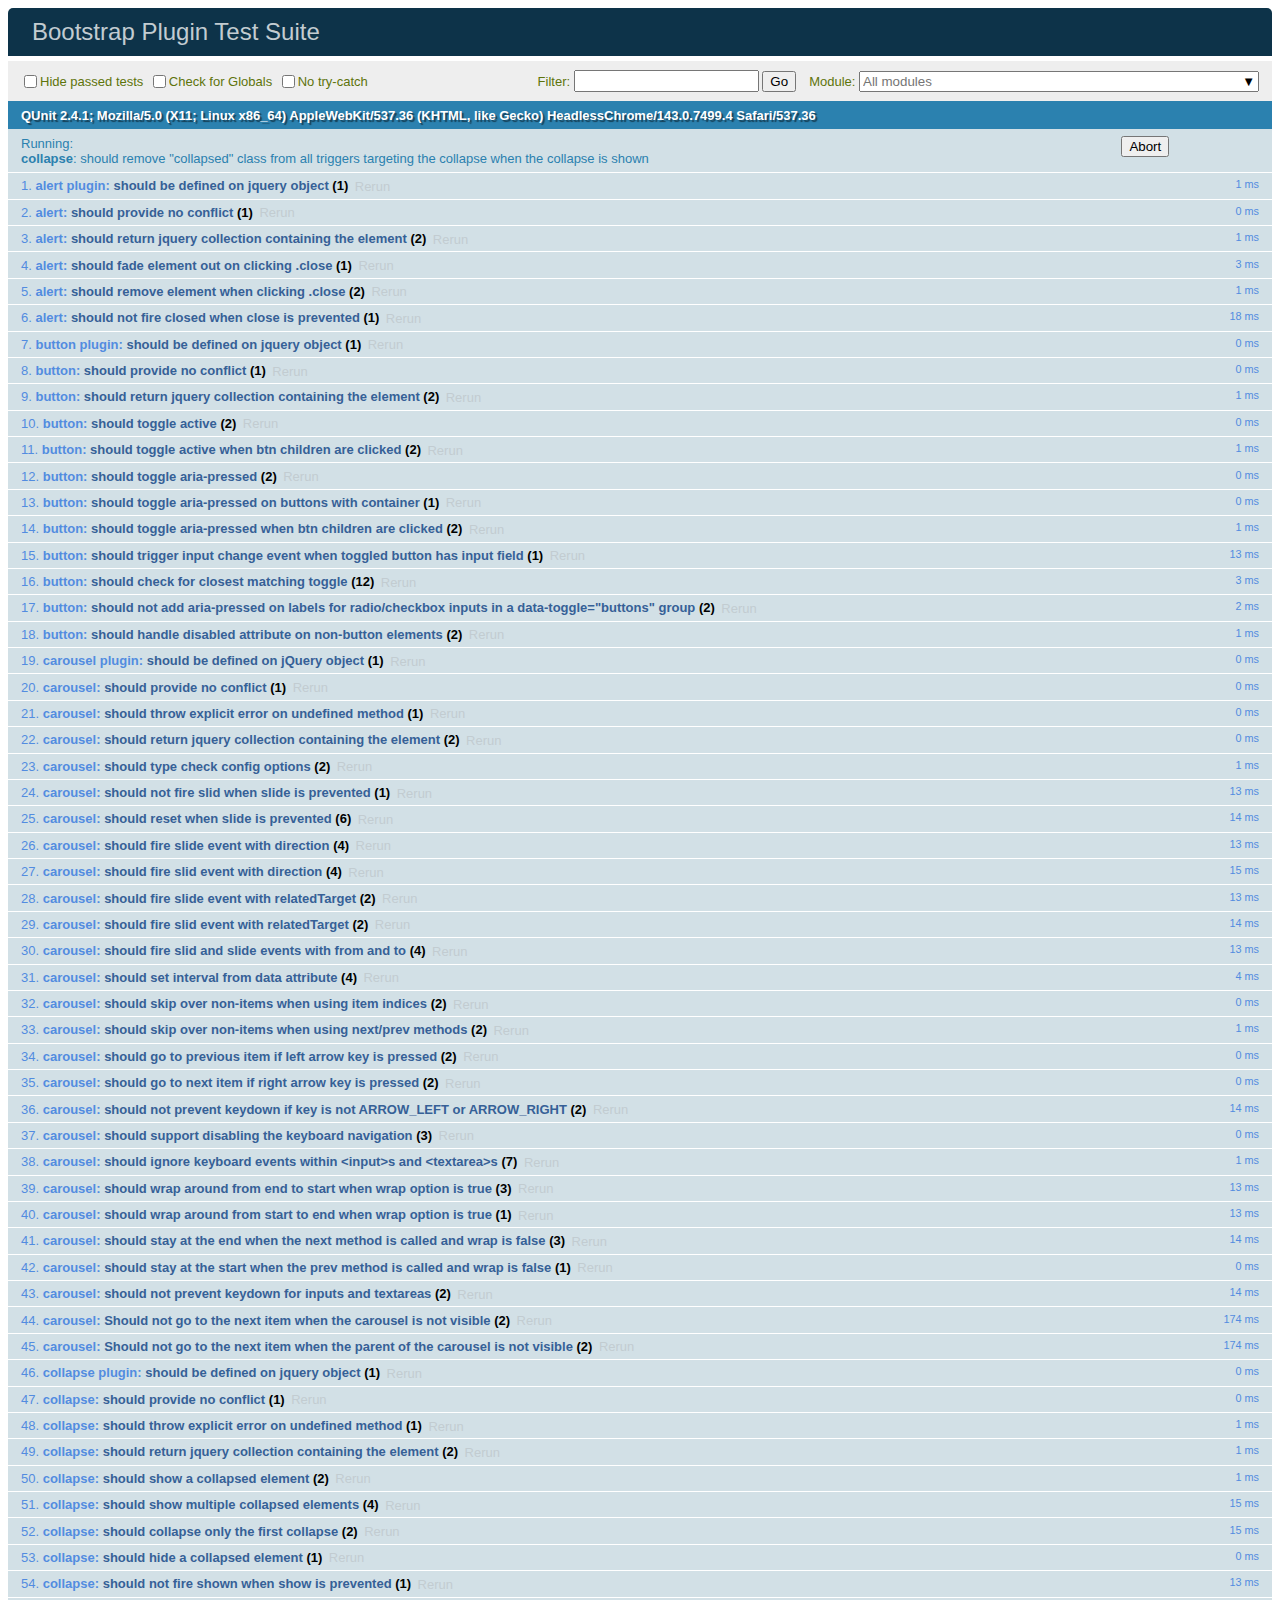
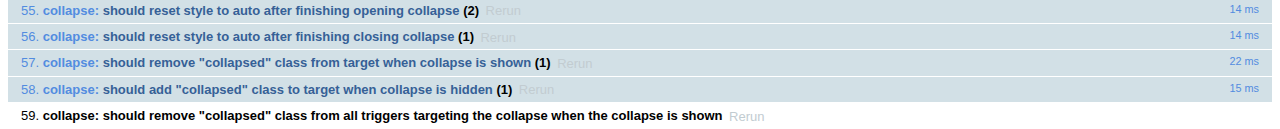
<file: js/tests/index.html>
<!doctype html>
<html lang="en">
  <head>
    <meta charset="utf-8">
    <meta name="viewport" content="width=device-width, initial-scale=1, shrink-to-fit=no">
    <title>Bootstrap Plugin Test Suite</title>

    <!-- jQuery -->
    <script>
      (function () {
        var path = '../../assets/js/vendor/jquery-slim.min.js'
        // get jquery param from the query string.
        var jQueryVersion = location.search.match(/[?&]jquery=(.*?)(?=&|$)/)

        // If a version was specified, use that version from our vendor folder
        if (jQueryVersion) {
          path = 'vendor/jquery-' + jQueryVersion[1] + '.min.js'
        }
        document.write('<script src="' + path + '"><\/script>')
      }())
    </script>
    <script src="../../assets/js/vendor/popper.min.js"></script>

    <!-- QUnit -->
    <link rel="stylesheet" href="vendor/qunit.css" media="screen">
    <script src="vendor/qunit.js"></script>

    <script>
      // Disable jQuery event aliases to ensure we don't accidentally use any of them
      [
        'blur',
        'focus',
        'focusin',
        'focusout',
        'resize',
        'scroll',
        'click',
        'dblclick',
        'mousedown',
        'mouseup',
        'mousemove',
        'mouseover',
        'mouseout',
        'mouseenter',
        'mouseleave',
        'change',
        'select',
        'submit',
        'keydown',
        'keypress',
        'keyup',
        'contextmenu'
      ].forEach(function(eventAlias) {
        $.fn[eventAlias] = function() {
          throw new Error('Using the ".' + eventAlias + '()" method is not allowed, so that Bootstrap can be compatible with custom jQuery builds which exclude the "event aliases" module that defines said method. See https://github.com/twbs/bootstrap/blob/master/CONTRIBUTING.md#js')
        }
      })

      // Require assert.expect in each test
      QUnit.config.requireExpects = true

      // See https://github.com/axemclion/grunt-saucelabs#test-result-details-with-qunit
      var log = []
      var testName

      QUnit.done(function(testResults) {
        var tests = []
        for (var i = 0; i < log.length; i++) {
          var details = log[i]
          tests.push({
            name: details.name,
            result: details.result,
            expected: details.expected,
            actual: details.actual,
            source: details.source
          })
        }
        testResults.tests = tests

        window.global_test_results = testResults
      })

      QUnit.testStart(function(testDetails) {
        QUnit.log(function(details) {
          if (!details.result) {
            details.name = testDetails.name
            log.push(details)
          }
        })
      })

      // Display fixture on-screen on iOS to avoid false positives
      // See https://github.com/twbs/bootstrap/pull/15955
      if (/iPhone|iPad|iPod/.test(navigator.userAgent)) {
        QUnit.begin(function() {
          $('#qunit-fixture').css({ top: 0, left: 0 })
        })

        QUnit.done(function() {
          $('#qunit-fixture').css({ top: '', left: '' })
        })
      }
    </script>

    <!-- Transpiled Plugins -->
    <script src="../dist/util.js"></script>
    <script src="../dist/alert.js"></script>
    <script src="../dist/button.js"></script>
    <script src="../dist/carousel.js"></script>
    <script src="../dist/collapse.js"></script>
    <script src="../dist/dropdown.js"></script>
    <script src="../dist/modal.js"></script>
    <script src="../dist/scrollspy.js"></script>
    <script src="../dist/tab.js"></script>
    <script src="../dist/tooltip.js"></script>
    <script src="../dist/popover.js"></script>

    <!-- Unit Tests -->
    <script src="unit/alert.js"></script>
    <script src="unit/button.js"></script>
    <script src="unit/carousel.js"></script>
    <script src="unit/collapse.js"></script>
    <script src="unit/dropdown.js"></script>
    <script src="unit/modal.js"></script>
    <script src="unit/scrollspy.js"></script>
    <script src="unit/tab.js"></script>
    <script src="unit/tooltip.js"></script>
    <script src="unit/popover.js"></script>
    <script src="unit/util.js"></script>
  </head>
  <body>
    <div id="qunit-container">
      <div id="qunit"></div>
      <div id="qunit-fixture"></div>
    </div>
  </body>
</html>
</file>
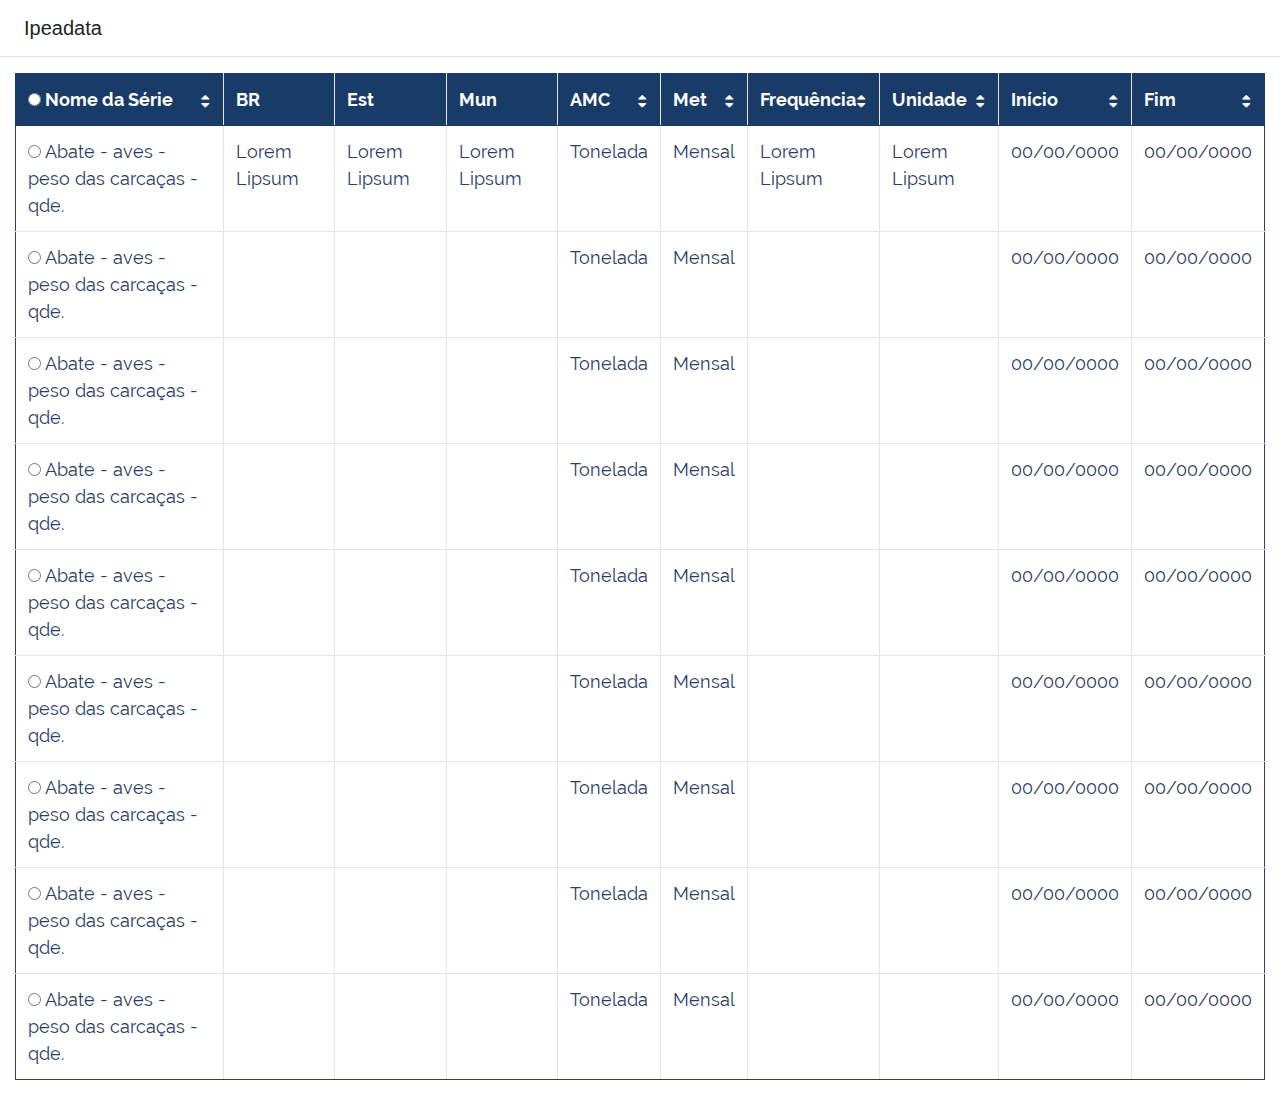
<file: lista-de-series.htm>
<!doctype html>
<html lang="pt-br">
  <head>
    <meta charset="utf-8">
    <meta name="viewport" content="width=device-width, initial-scale=1, shrink-to-fit=no">
    <meta name="description" content="">
    <meta name="author" content="">
    <link rel="icon" href="favicon.ico">

    <title></title>
    <!-- Bootstrap core CSS -->
    <link href="dist/css/bootstrap.min.css" rel="stylesheet">
    <link href="https://use.fontawesome.com/releases/v5.0.7/css/all.css" rel="stylesheet">
    <link href="_global/css/general.css" rel="stylesheet">
  </head>

  <body>

    <div class="d-flex flex-column flex-md-row align-items-center p-3 px-md-4 mb-3 bg-white border-bottom box-shadow">
      <h5 class="my-0 mr-md-auto font-weight-normal">Ipeadata</h5>
    </div>


    <div class="container-fluid">
     	<div class="row">
        	<div class="col-12">
            	<table class="table table-bordered tabelaPadraoFiltro">
                  <thead class="topo">
                    <tr>
                      <th scope="col"><input type="radio"> Nome da Série <div class="orderTable"><a href="#" class="up"><i class="fas fa-caret-up fa-xs"></i></a><a href="" class="down"><i class="fas fa-caret-down fa-xs"></i></a></div></th>
                      <th scope="col">BR</th>
                      <th scope="col">Est</th>
                      <th scope="col">Mun</th>
                      <th scope="col">AMC <div class="orderTable"><a href="#" class="up"><i class="fas fa-caret-up fa-xs"></i></a><a href="" class="down"><i class="fas fa-caret-down fa-xs"></i></a></div></th>
                      <th scope="col">Met <div class="orderTable"><a href="#" class="up"><i class="fas fa-caret-up fa-xs"></i></a><a href="" class="down"><i class="fas fa-caret-down fa-xs"></i></a></div></th>
                      <th scope="col">Frequência <div class="orderTable"><a href="#" class="up"><i class="fas fa-caret-up fa-xs"></i></a><a href="" class="down"><i class="fas fa-caret-down fa-xs"></i></a></div></th>
                      <th scope="col">Unidade <div class="orderTable"><a href="#" class="up"><i class="fas fa-caret-up fa-xs"></i></a><a href="" class="down"><i class="fas fa-caret-down fa-xs"></i></a></div></th>
                      <th scope="col">Início <div class="orderTable"><a href="#" class="up"><i class="fas fa-caret-up fa-xs"></i></a><a href="" class="down"><i class="fas fa-caret-down fa-xs"></i></a></div></th>
                      <th scope="col">Fim <div class="orderTable"><a href="#" class="up"><i class="fas fa-caret-up fa-xs"></i></a><a href="" class="down"><i class="fas fa-caret-down fa-xs"></i></a></div></th>
                    </tr>
                  </thead>
                  <tbody>
                    <tr>
                      <td class="first"><input type="radio"> Abate - aves - peso das carcaças - qde.</td>
                      <td>Lorem Lipsum</td>
                      <td>Lorem Lipsum</td>
                      <td>Lorem Lipsum</td>
                      <td>Tonelada</td>
                      <td>Mensal</td>
                      <td>Lorem Lipsum</td>
                      <td>Lorem Lipsum</td>
                      <td>00/00/0000</td>
                      <td class="last">00/00/0000</td>
                    </tr>
                    <tr>
                      <td class="first"><input type="radio"> Abate - aves - peso das carcaças - qde.</td>
                      <td>&nbsp;</td>
                      <td>&nbsp;</td>
                      <td>&nbsp;</td>
                      <td>Tonelada</td>
                      <td>Mensal</td>
                      <td>&nbsp;</td>
                      <td>&nbsp;</td>
                      <td>00/00/0000</td>
                      <td class="last">00/00/0000</td>
                    </tr>
                    <tr>
                      <td class="first"><input type="radio"> Abate - aves - peso das carcaças - qde.</td>
                      <td>&nbsp;</td>
                      <td>&nbsp;</td>
                      <td>&nbsp;</td>
                      <td>Tonelada</td>
                      <td>Mensal</td>
                      <td>&nbsp;</td>
                      <td>&nbsp;</td>
                      <td>00/00/0000</td>
                      <td class="last">00/00/0000</td>
                    </tr>
                    <tr>
                      <td class="first"><input type="radio"> Abate - aves - peso das carcaças - qde.</td>
                      <td>&nbsp;</td>
                      <td>&nbsp;</td>
                      <td>&nbsp;</td>
                      <td>Tonelada</td>
                      <td>Mensal</td>
                      <td>&nbsp;</td>
                      <td>&nbsp;</td>
                      <td>00/00/0000</td>
                      <td class="last">00/00/0000</td>
                    </tr>
                    <tr>
                      <td class="first"><input type="radio"> Abate - aves - peso das carcaças - qde.</td>
                      <td>&nbsp;</td>
                      <td>&nbsp;</td>
                      <td>&nbsp;</td>
                      <td>Tonelada</td>
                      <td>Mensal</td>
                      <td>&nbsp;</td>
                      <td>&nbsp;</td>
                      <td>00/00/0000</td>
                      <td class="last">00/00/0000</td>
                    </tr>
                    <tr>
                      <td class="first"><input type="radio"> Abate - aves - peso das carcaças - qde.</td>
                      <td>&nbsp;</td>
                      <td>&nbsp;</td>
                      <td>&nbsp;</td>
                      <td>Tonelada</td>
                      <td>Mensal</td>
                      <td>&nbsp;</td>
                      <td>&nbsp;</td>
                      <td>00/00/0000</td>
                      <td class="last">00/00/0000</td>
                    </tr>
                    <tr>
                      <td class="first"><input type="radio"> Abate - aves - peso das carcaças - qde.</td>
                      <td>&nbsp;</td>
                      <td>&nbsp;</td>
                      <td>&nbsp;</td>
                      <td>Tonelada</td>
                      <td>Mensal</td>
                      <td>&nbsp;</td>
                      <td>&nbsp;</td>
                      <td>00/00/0000</td>
                      <td class="last">00/00/0000</td>
                    </tr>
                    <tr>
                      <td class="first"><input type="radio"> Abate - aves - peso das carcaças - qde.</td>
                      <td>&nbsp;</td>
                      <td>&nbsp;</td>
                      <td>&nbsp;</td>
                      <td>Tonelada</td>
                      <td>Mensal</td>
                      <td>&nbsp;</td>
                      <td>&nbsp;</td>
                      <td>00/00/0000</td>
                      <td class="last">00/00/0000</td>
                    </tr>
                    <tr>
                      <td class="first"><input type="radio"> Abate - aves - peso das carcaças - qde.</td>
                      <td>&nbsp;</td>
                      <td>&nbsp;</td>
                      <td>&nbsp;</td>
                      <td>Tonelada</td>
                      <td>Mensal</td>
                      <td>&nbsp;</td>
                      <td>&nbsp;</td>
                      <td>00/00/0000</td>
                      <td class="last">00/00/0000</td>
                    </tr>
                  </tbody>
                </table>
                
                
            </div>
        </div>
    </div>

    </div>
    <script src="https://code.jquery.com/jquery-3.2.1.slim.min.js" integrity="sha384-KJ3o2DKtIkvYIK3UENzmM7KCkRr/rE9/Qpg6aAZGJwFDMVNA/GpGFF93hXpG5KkN" crossorigin="anonymous"></script>
    <script>window.jQuery || document.write('<script src="assets/js/vendor/jquery-slim.min.js"><\/script>')</script>
    <script src="assets/js/vendor/popper.min.js"></script>
    <script src="dist/js/bootstrap.min.js"></script>
    <script src="assets/js/vendor/holder.min.js"></script>
    <script src="_global/js/functions.js"></script>
  </body>
</html>
</file>
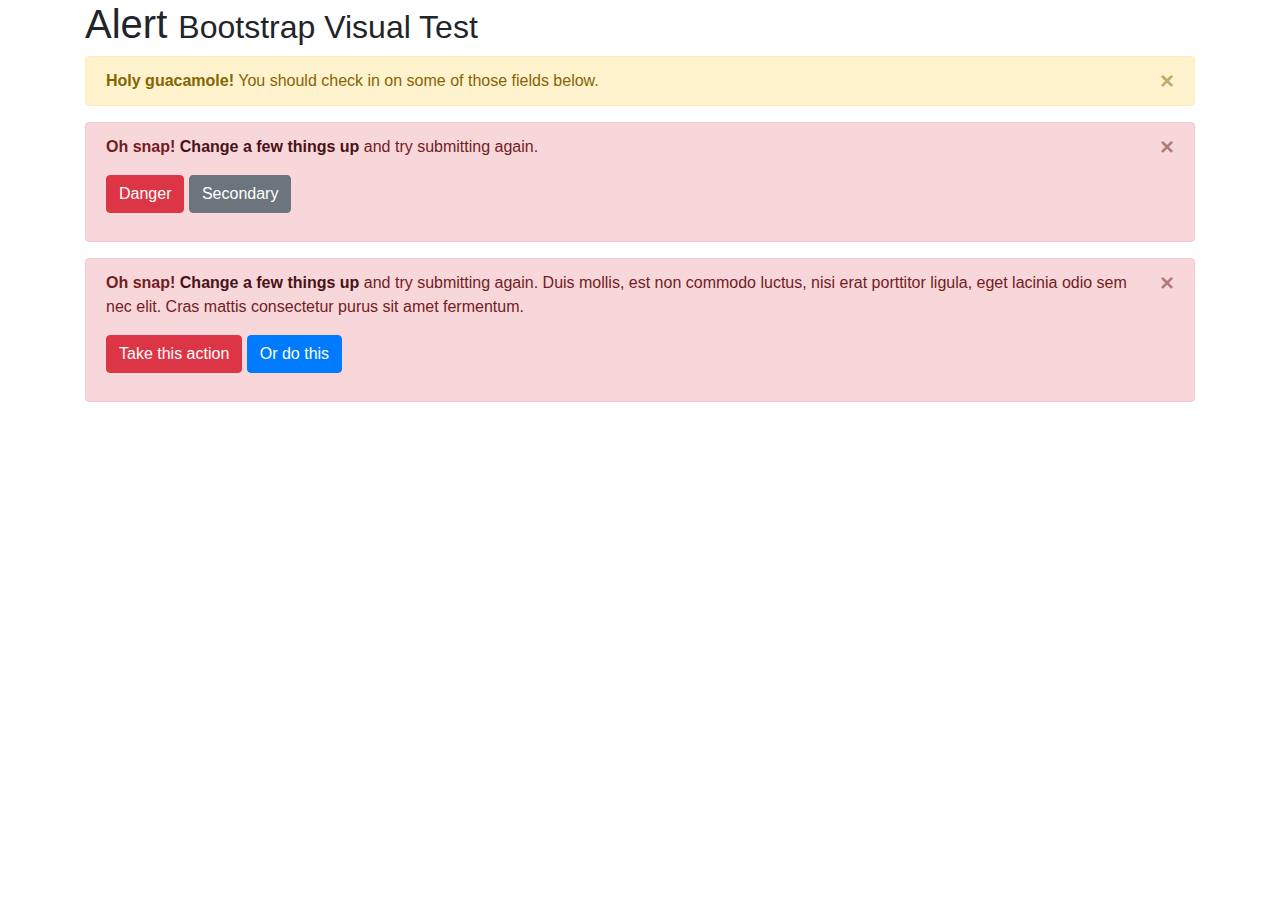
<file: js/tests/visual/alert.html>
<!doctype html>
<html lang="en">
  <head>
    <meta charset="utf-8">
    <meta name="viewport" content="width=device-width, initial-scale=1, shrink-to-fit=no">
    <link rel="stylesheet" href="../../../dist/css/bootstrap.min.css">
    <title>Alert</title>
  </head>
  <body>
    <div class="container">
      <h1>Alert <small>Bootstrap Visual Test</small></h1>

      <div class="alert alert-warning alert-dismissible fade show" role="alert">
        <button type="button" class="close" data-dismiss="alert" aria-label="Close">
          <span aria-hidden="true">&times;</span>
        </button>
        <strong>Holy guacamole!</strong> You should check in on some of those fields below.
      </div>

      <div class="alert alert-danger alert-dismissible fade show" role="alert">
        <button type="button" class="close" data-dismiss="alert" aria-label="Close">
          <span aria-hidden="true">&times;</span>
        </button>
        <p>
          <strong>Oh snap!</strong> <a href="#" class="alert-link">Change a few things up</a> and try submitting again.
        </p>
        <p>
          <button type="button" class="btn btn-danger">Danger</button>
          <button type="button" class="btn btn-secondary">Secondary</button>
        </p>
      </div>

      <div class="alert alert-danger alert-dismissible fade show" role="alert">
        <button type="button" class="close" data-dismiss="alert" aria-label="Close">
          <span aria-hidden="true">&times;</span>
        </button>
        <p>
          <strong>Oh snap!</strong> <a href="#" class="alert-link">Change a few things up</a> and try submitting again. Duis mollis, est non commodo luctus, nisi erat porttitor ligula, eget lacinia odio sem nec elit. Cras mattis consectetur purus sit amet fermentum.
        </p>
        <p>
          <button type="button" class="btn btn-danger">Take this action</button>
          <button type="button" class="btn btn-primary">Or do this</button>
        </p>
      </div>
    </div>

    <script src="../../../assets/js/vendor/jquery-slim.min.js"></script>
    <script src="../../dist/util.js"></script>
    <script src="../../dist/alert.js"></script>
  </body>
</html>
</file>
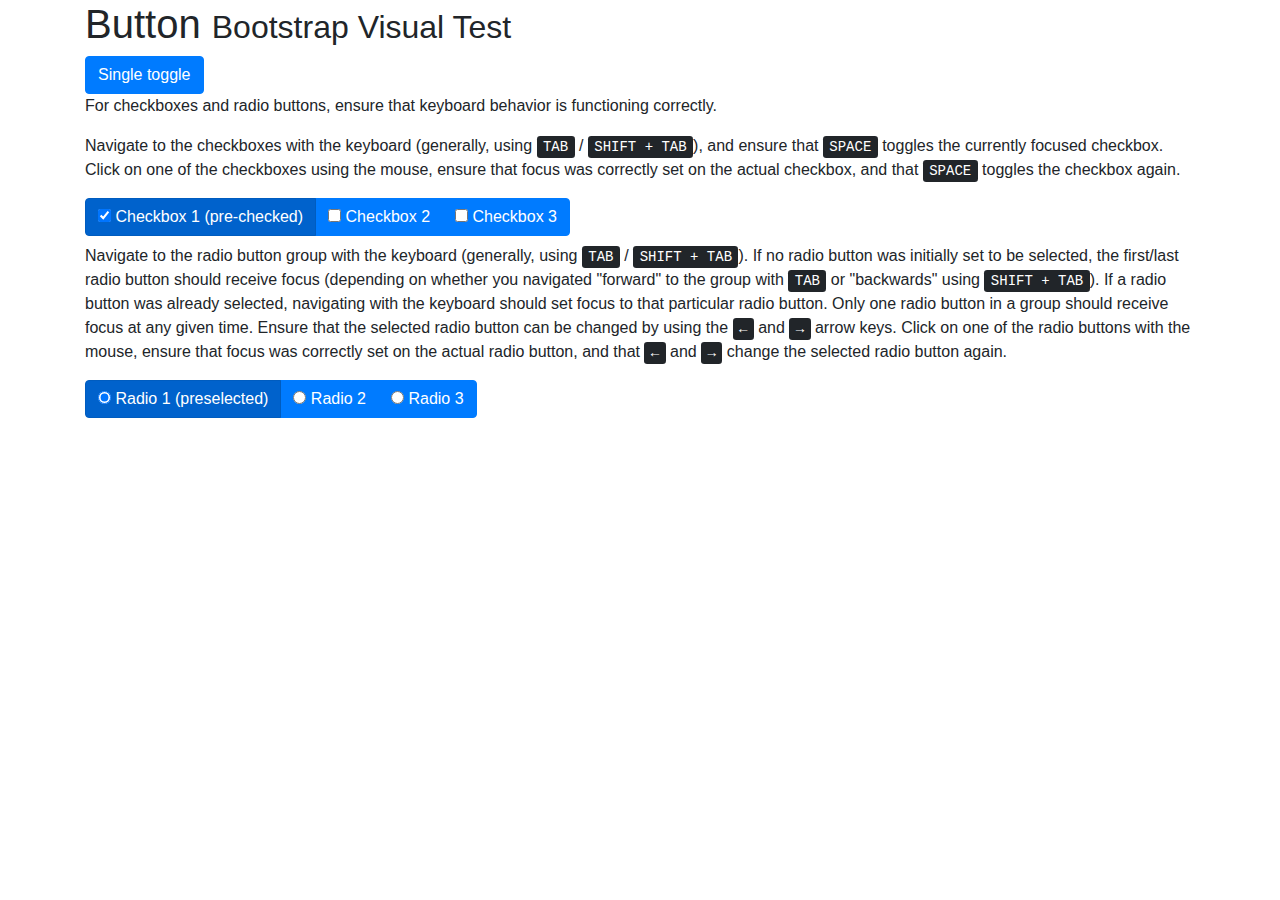
<file: js/tests/visual/button.html>
<!doctype html>
<html lang="en">
  <head>
    <meta charset="utf-8">
    <meta name="viewport" content="width=device-width, initial-scale=1, shrink-to-fit=no">
    <link rel="stylesheet" href="../../../dist/css/bootstrap.min.css">
    <title>Button</title>
  </head>
  <body>
    <div class="container">
      <h1>Button <small>Bootstrap Visual Test</small></h1>

      <button type="button" class="btn btn-primary" data-toggle="button" aria-pressed="false" autocomplete="off">
        Single toggle
      </button>

      <p>For checkboxes and radio buttons, ensure that keyboard behavior is functioning correctly.</p>
      <p>Navigate to the checkboxes with the keyboard (generally, using <kbd>TAB</kbd> / <kbd>SHIFT + TAB</kbd>), and ensure that <kbd>SPACE</kbd> toggles the currently focused checkbox. Click on one of the checkboxes using the mouse, ensure that focus was correctly set on the actual checkbox, and that <kbd>SPACE</kbd> toggles the checkbox again.</p>

      <div class="btn-group" data-toggle="buttons">
        <label class="btn btn-primary active">
          <input type="checkbox" checked autocomplete="off"> Checkbox 1 (pre-checked)
        </label>
        <label class="btn btn-primary">
          <input type="checkbox" autocomplete="off"> Checkbox 2
        </label>
        <label class="btn btn-primary">
          <input type="checkbox" autocomplete="off"> Checkbox 3
        </label>
      </div>

      <p>Navigate to the radio button group with the keyboard (generally, using <kbd>TAB</kbd> / <kbd>SHIFT + TAB</kbd>). If no radio button was initially set to be selected, the first/last radio button should receive focus (depending on whether you navigated "forward" to the group with <kbd>TAB</kbd> or "backwards" using <kbd>SHIFT + TAB</kbd>). If a radio button was already selected, navigating with the keyboard should set focus to that particular radio button. Only one radio button in a group should receive focus at any given time.  Ensure that the selected radio button can be changed by using the <kbd>←</kbd> and <kbd>→</kbd> arrow keys. Click on one of the radio buttons with the mouse,  ensure that focus was correctly set on the actual radio button, and that <kbd>←</kbd> and <kbd>→</kbd> change the selected radio button again.</p>

      <div class="btn-group" data-toggle="buttons">
        <label class="btn btn-primary active">
          <input type="radio" name="options" id="option1" autocomplete="off" checked> Radio 1 (preselected)
        </label>
        <label class="btn btn-primary">
          <input type="radio" name="options" id="option2" autocomplete="off"> Radio 2
        </label>
        <label class="btn btn-primary">
          <input type="radio" name="options" id="option3" autocomplete="off"> Radio 3
        </label>
      </div>
    </div>

    <script src="../../../assets/js/vendor/jquery-slim.min.js"></script>
    <script src="../../dist/util.js"></script>
    <script src="../../dist/button.js"></script>
  </body>
</html>
</file>
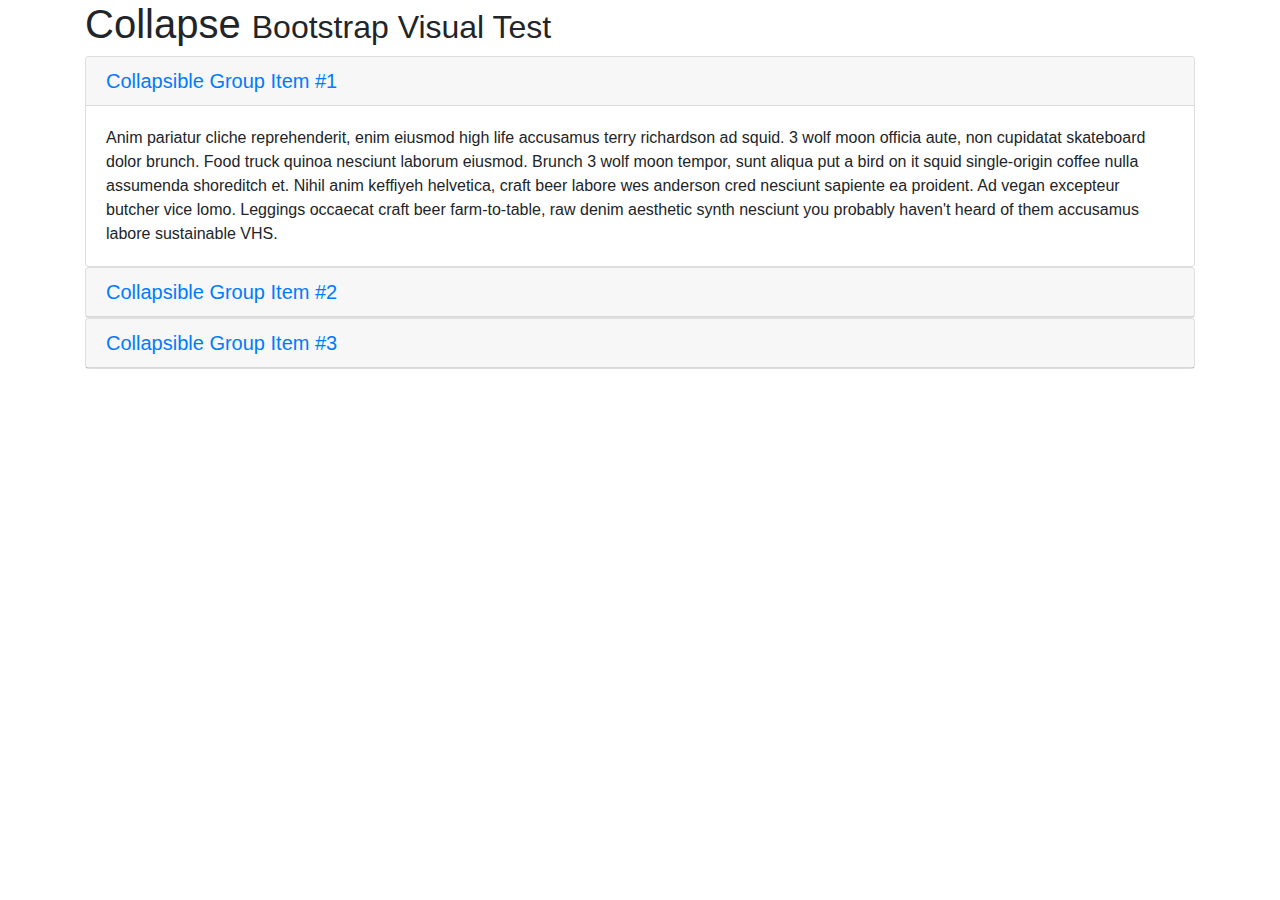
<file: js/tests/visual/collapse.html>
<!doctype html>
<html lang="en">
  <head>
    <meta charset="utf-8">
    <meta name="viewport" content="width=device-width, initial-scale=1, shrink-to-fit=no">
    <link rel="stylesheet" href="../../../dist/css/bootstrap.min.css">
    <title>Collapse</title>
  </head>
  <body>
    <div class="container">
      <h1>Collapse <small>Bootstrap Visual Test</small></h1>

      <div id="accordion" role="tablist">
        <div class="card">
          <div class="card-header" role="tab" id="headingOne">
            <h5 class="mb-0">
              <a data-toggle="collapse" href="#collapseOne" aria-expanded="true" aria-controls="collapseOne">
                Collapsible Group Item #1
              </a>
            </h5>
          </div>

          <div id="collapseOne" class="collapse show" data-parent="#accordion" role="tabpanel" aria-labelledby="headingOne">
            <div class="card-body">
              Anim pariatur cliche reprehenderit, enim eiusmod high life accusamus terry richardson ad squid. 3 wolf moon officia aute, non cupidatat skateboard dolor brunch. Food truck quinoa nesciunt laborum eiusmod. Brunch 3 wolf moon tempor, sunt aliqua put a bird on it squid single-origin coffee nulla assumenda shoreditch et. Nihil anim keffiyeh helvetica, craft beer labore wes anderson cred nesciunt sapiente ea proident. Ad vegan excepteur butcher vice lomo. Leggings occaecat craft beer farm-to-table, raw denim aesthetic synth nesciunt you probably haven't heard of them accusamus labore sustainable VHS.
            </div>
          </div>
        </div>
        <div class="card">
          <div class="card-header" role="tab" id="headingTwo">
            <h5 class="mb-0">
              <a class="collapsed" data-toggle="collapse" href="#collapseTwo" aria-expanded="false" aria-controls="collapseTwo">
                Collapsible Group Item #2
              </a>
            </h5>
          </div>
          <div id="collapseTwo" class="collapse" data-parent="#accordion" role="tabpanel" aria-labelledby="headingTwo">
            <div class="card-body">
              Anim pariatur cliche reprehenderit, enim eiusmod high life accusamus terry richardson ad squid. 3 wolf moon officia aute, non cupidatat skateboard dolor brunch. Food truck quinoa nesciunt laborum eiusmod. Brunch 3 wolf moon tempor, sunt aliqua put a bird on it squid single-origin coffee nulla assumenda shoreditch et. Nihil anim keffiyeh helvetica, craft beer labore wes anderson cred nesciunt sapiente ea proident. Ad vegan excepteur butcher vice lomo. Leggings occaecat craft beer farm-to-table, raw denim aesthetic synth nesciunt you probably haven't heard of them accusamus labore sustainable VHS.
            </div>
          </div>
        </div>
        <div class="card">
          <div class="card-header" role="tab" id="headingThree">
            <h5 class="mb-0">
              <a class="collapsed" data-toggle="collapse" href="#collapseThree" aria-expanded="false" aria-controls="collapseThree">
                Collapsible Group Item #3
              </a>
            </h5>
          </div>
          <div id="collapseThree" class="collapse" data-parent="#accordion" role="tabpanel" aria-labelledby="headingThree">
            <div class="card-body">
              Anim pariatur cliche reprehenderit, enim eiusmod high life accusamus terry richardson ad squid. 3 wolf moon officia aute, non cupidatat skateboard dolor brunch. Food truck quinoa nesciunt laborum eiusmod. Brunch 3 wolf moon tempor, sunt aliqua put a bird on it squid single-origin coffee nulla assumenda shoreditch et. Nihil anim keffiyeh helvetica, craft beer labore wes anderson cred nesciunt sapiente ea proident. Ad vegan excepteur butcher vice lomo. Leggings occaecat craft beer farm-to-table, raw denim aesthetic synth nesciunt you probably haven't heard of them accusamus labore sustainable VHS.
            </div>
          </div>
        </div>
      </div>
    </div>

    <script src="../../../assets/js/vendor/jquery-slim.min.js"></script>
    <script src="../../dist/util.js"></script>
    <script src="../../dist/collapse.js"></script>
  </body>
</html>
</file>
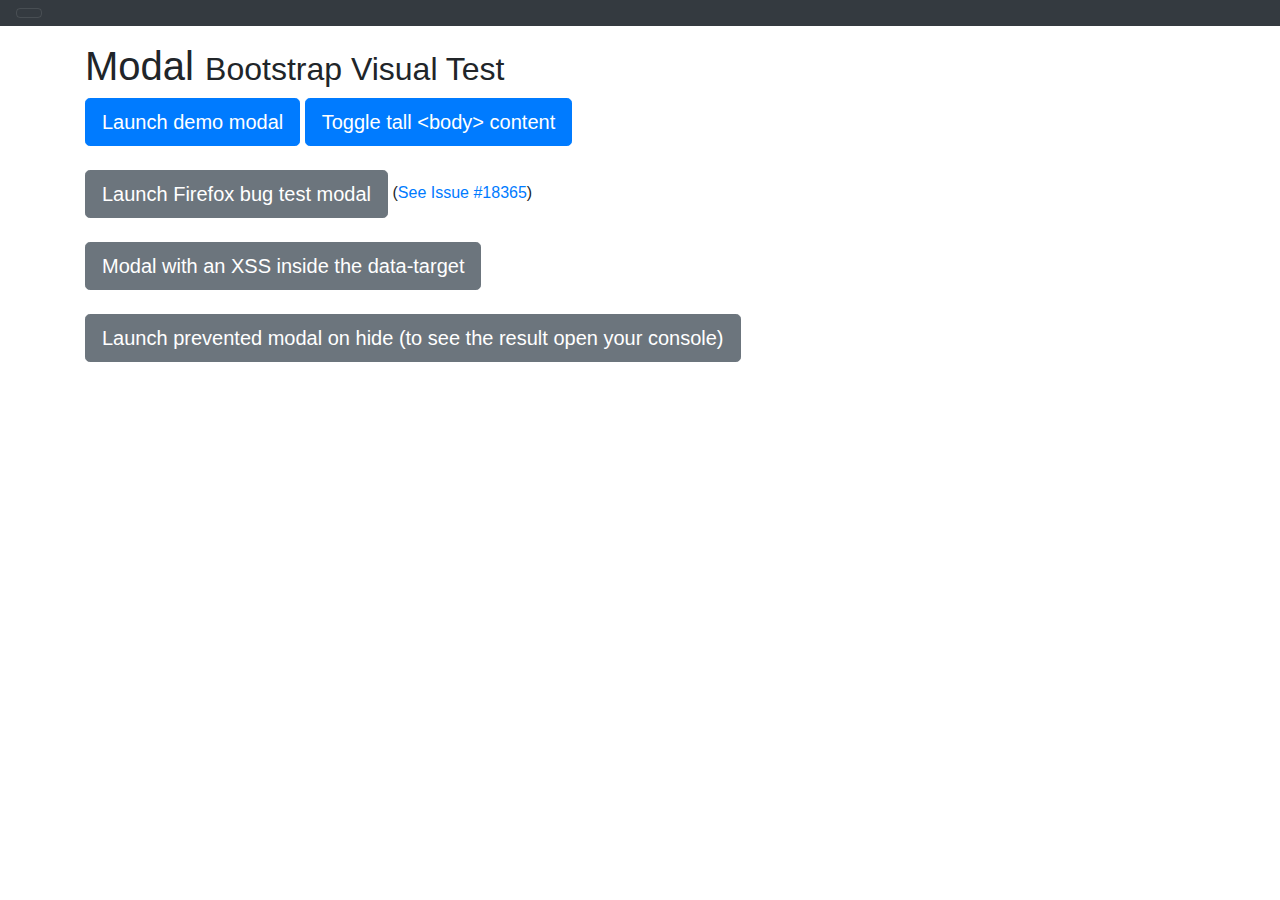
<file: js/tests/visual/modal.html>
<!doctype html>
<html lang="en">
  <head>
    <meta charset="utf-8">
    <meta name="viewport" content="width=device-width, initial-scale=1, shrink-to-fit=no">
    <link rel="stylesheet" href="../../../dist/css/bootstrap.min.css">
    <title>Modal</title>
    <style>
      #tall {
        height: 1500px;
        width: 100px;
      }
    </style>
  </head>
  <body>
    <nav class="navbar navbar-full navbar-dark bg-dark">
      <button class="navbar-toggler hidden-lg-up" type="button" data-toggle="collapse" data-target="#navbarResponsive" aria-controls="navbarResponsive" aria-expanded="false" aria-label="Toggle navigation"></button>
      <div class="collapse navbar-expand-md" id="navbarResponsive">
        <a class="navbar-brand" href="#">This shouldn't jump!</a>
        <ul class="navbar-nav">
          <li class="nav-item active">
            <a class="nav-link" href="#">Home <span class="sr-only">(current)</span></a>
          </li>
          <li class="nav-item">
            <a class="nav-link" href="#">Link</a>
          </li>
          <li class="nav-item">
            <a class="nav-link" href="#">Link</a>
          </li>
        </ul>
      </div>
    </nav>

    <div class="container mt-3">
      <h1>Modal <small>Bootstrap Visual Test</small></h1>

      <div class="modal fade" id="myModal" tabindex="-1" role="dialog" aria-labelledby="myModalLabel" aria-hidden="true">
        <div class="modal-dialog" role="document">
          <div class="modal-content">
            <div class="modal-header">
              <button type="button" class="close" data-dismiss="modal" aria-label="Close">
                <span aria-hidden="true">&times;</span>
              </button>
              <h4 class="modal-title" id="myModalLabel">Modal title</h4>
            </div>
            <div class="modal-body">
              <h4>Text in a modal</h4>
              <p>Duis mollis, est non commodo luctus, nisi erat porttitor ligula.</p>

              <h4>Popover in a modal</h4>
              <p>This <button type="button" class="btn btn-primary" data-toggle="popover" data-placement="left" title="Popover title" data-content="And here's some amazing content. It's very engaging. Right?">button</button> should trigger a popover on click.</p>


              <h4>Tooltips in a modal</h4>
              <p><a href="#" data-toggle="tooltip" data-placement="top" title="Tooltip on top">This link</a> and <a href="#" data-toggle="tooltip" data-placement="bottom" title="Tooltip on bottom">that link</a> should have tooltips on hover.</p>

              <div id="accordion" role="tablist">
                <div class="card">
                  <div class="card-header" role="tab" id="headingOne">
                    <h5 class="mb-0">
                      <a data-toggle="collapse" data-parent="#accordion" href="#collapseOne" aria-expanded="true" aria-controls="collapseOne">
                        Collapsible Group Item #1
                      </a>
                    </h5>
                  </div>

                  <div id="collapseOne" class="collapse show" role="tabpanel" aria-labelledby="headingOne">
                    <div class="card-body">
                      Anim pariatur cliche reprehenderit, enim eiusmod high life accusamus terry richardson ad squid. 3 wolf moon officia aute, non cupidatat skateboard dolor brunch. Food truck quinoa nesciunt laborum eiusmod. Brunch 3 wolf moon tempor, sunt aliqua put a bird on it squid single-origin coffee nulla assumenda shoreditch et. Nihil anim keffiyeh helvetica, craft beer labore wes anderson cred nesciunt sapiente ea proident. Ad vegan excepteur butcher vice lomo. Leggings occaecat craft beer farm-to-table, raw denim aesthetic synth nesciunt you probably haven't heard of them accusamus labore sustainable VHS.
                    </div>
                  </div>
                </div>
                <div class="card">
                  <div class="card-header" role="tab" id="headingTwo">
                    <h5 class="mb-0">
                      <a class="collapsed" data-toggle="collapse" data-parent="#accordion" href="#collapseTwo" aria-expanded="false" aria-controls="collapseTwo">
                        Collapsible Group Item #2
                      </a>
                    </h5>
                  </div>
                  <div id="collapseTwo" class="collapse" role="tabpanel" aria-labelledby="headingTwo">
                    <div class="card-body">
                      Anim pariatur cliche reprehenderit, enim eiusmod high life accusamus terry richardson ad squid. 3 wolf moon officia aute, non cupidatat skateboard dolor brunch. Food truck quinoa nesciunt laborum eiusmod. Brunch 3 wolf moon tempor, sunt aliqua put a bird on it squid single-origin coffee nulla assumenda shoreditch et. Nihil anim keffiyeh helvetica, craft beer labore wes anderson cred nesciunt sapiente ea proident. Ad vegan excepteur butcher vice lomo. Leggings occaecat craft beer farm-to-table, raw denim aesthetic synth nesciunt you probably haven't heard of them accusamus labore sustainable VHS.
                    </div>
                  </div>
                </div>
                <div class="card">
                  <div class="card-header" role="tab" id="headingThree">
                    <h5 class="mb-0">
                      <a class="collapsed" data-toggle="collapse" data-parent="#accordion" href="#collapseThree" aria-expanded="false" aria-controls="collapseThree">
                        Collapsible Group Item #3
                      </a>
                    </h5>
                  </div>
                  <div id="collapseThree" class="collapse" role="tabpanel" aria-labelledby="headingThree">
                    <div class="card-body">
                      Anim pariatur cliche reprehenderit, enim eiusmod high life accusamus terry richardson ad squid. 3 wolf moon officia aute, non cupidatat skateboard dolor brunch. Food truck quinoa nesciunt laborum eiusmod. Brunch 3 wolf moon tempor, sunt aliqua put a bird on it squid single-origin coffee nulla assumenda shoreditch et. Nihil anim keffiyeh helvetica, craft beer labore wes anderson cred nesciunt sapiente ea proident. Ad vegan excepteur butcher vice lomo. Leggings occaecat craft beer farm-to-table, raw denim aesthetic synth nesciunt you probably haven't heard of them accusamus labore sustainable VHS.
                    </div>
                  </div>
                </div>
              </div>

              <hr>

              <h4>Overflowing text to show scroll behavior</h4>
              <p>Cras mattis consectetur purus sit amet fermentum. Cras justo odio, dapibus ac facilisis in, egestas eget quam. Morbi leo risus, porta ac consectetur ac, vestibulum at eros.</p>
              <p>Praesent commodo cursus magna, vel scelerisque nisl consectetur et. Vivamus sagittis lacus vel augue laoreet rutrum faucibus dolor auctor.</p>
              <p>Aenean lacinia bibendum nulla sed consectetur. Praesent commodo cursus magna, vel scelerisque nisl consectetur et. Donec sed odio dui. Donec ullamcorper nulla non metus auctor fringilla.</p>
              <p>Cras mattis consectetur purus sit amet fermentum. Cras justo odio, dapibus ac facilisis in, egestas eget quam. Morbi leo risus, porta ac consectetur ac, vestibulum at eros.</p>
              <p>Praesent commodo cursus magna, vel scelerisque nisl consectetur et. Vivamus sagittis lacus vel augue laoreet rutrum faucibus dolor auctor.</p>
              <p>Aenean lacinia bibendum nulla sed consectetur. Praesent commodo cursus magna, vel scelerisque nisl consectetur et. Donec sed odio dui. Donec ullamcorper nulla non metus auctor fringilla.</p>
              <p>Cras mattis consectetur purus sit amet fermentum. Cras justo odio, dapibus ac facilisis in, egestas eget quam. Morbi leo risus, porta ac consectetur ac, vestibulum at eros.</p>
              <p>Praesent commodo cursus magna, vel scelerisque nisl consectetur et. Vivamus sagittis lacus vel augue laoreet rutrum faucibus dolor auctor.</p>
              <p>Aenean lacinia bibendum nulla sed consectetur. Praesent commodo cursus magna, vel scelerisque nisl consectetur et. Donec sed odio dui. Donec ullamcorper nulla non metus auctor fringilla.</p>
            </div>
            <div class="modal-footer">
              <button type="button" class="btn btn-secondary" data-dismiss="modal">Close</button>
              <button type="button" class="btn btn-primary">Save changes</button>
            </div>
          </div>
        </div>
      </div>

      <div class="modal fade" id="firefoxModal" tabindex="-1" role="dialog" aria-labelledby="firefoxModalLabel" aria-hidden="true">
        <div class="modal-dialog" role="document">
          <div class="modal-content">
            <div class="modal-header">
              <button type="button" class="close" data-dismiss="modal" aria-label="Close">
                <span aria-hidden="true">&times;</span>
              </button>
              <h4 class="modal-title" id="firefoxModalLabel">Firefox Bug Test</h4>
            </div>
            <div class="modal-body">
              <ol>
                <li>Ensure you're using Firefox.</li>
                <li>Open a new tab and then switch back to this tab.</li>
                <li>Click into this input: <input type="text" id="ff-bug-input"></li>
                <li>Switch to the other tab and then back to this tab.</li>
              </ol>
              <p>Test result: <strong id="ff-bug-test-result"></strong></p>
            </div>
            <div class="modal-footer">
              <button type="button" class="btn btn-secondary" data-dismiss="modal">Close</button>
              <button type="button" class="btn btn-primary">Save changes</button>
            </div>
          </div>
        </div>
      </div>

      <button type="button" class="btn btn-primary btn-lg" data-toggle="modal" data-target="#myModal">
        Launch demo modal
      </button>

      <button type="button" class="btn btn-primary btn-lg" id="tall-toggle">
        Toggle tall &lt;body&gt; content
      </button>

      <br><br>

      <button type="button" class="btn btn-secondary btn-lg" data-toggle="modal" data-target="#firefoxModal">
        Launch Firefox bug test modal
      </button>
      (<a href="https://github.com/twbs/bootstrap/issues/18365">See Issue #18365</a>)

      <br><br>

      <div class="bg-dark text-white p-2" id="tall" style="display: none;">
        Tall body content to force the page to have a scrollbar.
      </div>

      <button type="button" class="btn btn-secondary btn-lg" data-toggle="modal" data-target="&#x3C;div class=&#x22;modal fade the-bad&#x22; tabindex=&#x22;-1&#x22; role=&#x22;dialog&#x22;&#x3E;&#x3C;div class=&#x22;modal-dialog&#x22; role=&#x22;document&#x22;&#x3E;&#x3C;div class=&#x22;modal-content&#x22;&#x3E;&#x3C;div class=&#x22;modal-header&#x22;&#x3E;&#x3C;button type=&#x22;button&#x22; class=&#x22;close&#x22; data-dismiss=&#x22;modal&#x22; aria-label=&#x22;Close&#x22;&#x3E;&#x3C;span aria-hidden=&#x22;true&#x22;&#x3E;&#x26;times;&#x3C;/span&#x3E;&#x3C;/button&#x3E;&#x3C;h4 class=&#x22;modal-title&#x22;&#x3E;The Bad Modal&#x3C;/h4&#x3E;&#x3C;/div&#x3E;&#x3C;div class=&#x22;modal-body&#x22;&#x3E;This modal&#x27;s HTTML source code is declared inline, inside the data-target attribute of it&#x27;s show-button&#x3C;/div&#x3E;&#x3C;/div&#x3E;&#x3C;/div&#x3E;&#x3C;/div&#x3E;">
        Modal with an XSS inside the data-target
      </button>

      <br><br>

      <button type="button" class="btn btn-secondary btn-lg" id="btnPreventModal">
        Launch prevented modal on hide (to see the result open your console)
      </button>
    </div>

    <script src="../../../assets/js/vendor/jquery-slim.min.js"></script>
    <script src="../../../assets/js/vendor/popper.min.js"></script>
    <script src="../../dist/util.js"></script>
    <script src="../../dist/modal.js"></script>
    <script src="../../dist/collapse.js"></script>
    <script src="../../dist/tooltip.js"></script>
    <script src="../../dist/popover.js"></script>

    <script>
      var firefoxTestDone = false
      function reportFirefoxTestResult(result) {
        if (!firefoxTestDone) {
          $('#ff-bug-test-result')
            .addClass(result ? 'text-success' : 'text-danger')
            .text(result ? 'PASS' : 'FAIL')
        }
      }

      $(function () {
        $('[data-toggle="popover"]').popover()
        $('[data-toggle="tooltip"]').tooltip()

        $('#tall-toggle').click(function () {
          $('#tall').toggle()
        })

        $('#ff-bug-input').one('focus', function () {
          $('#firefoxModal').on('focus', reportFirefoxTestResult.bind(false))
          $('#ff-bug-input').on('focus', reportFirefoxTestResult.bind(true))
        })

        $('#btnPreventModal').on('click', function () {
          $('#firefoxModal').one('shown.bs.modal', function () {
            $(this).modal('hide')
          })
          .one('hide.bs.modal', function (event) {
            event.preventDefault()
            if ($(this).data('bs.modal')._isTransitioning) {
              console.error('Modal plugin should not set _isTransitioning when hide event is prevented')
            } else {
              console.log('Test passed')
              $(this).modal('hide') // work as expected
            }
          })
          .modal('show')
        })
      })
    </script>
  </body>
</html>
</file>
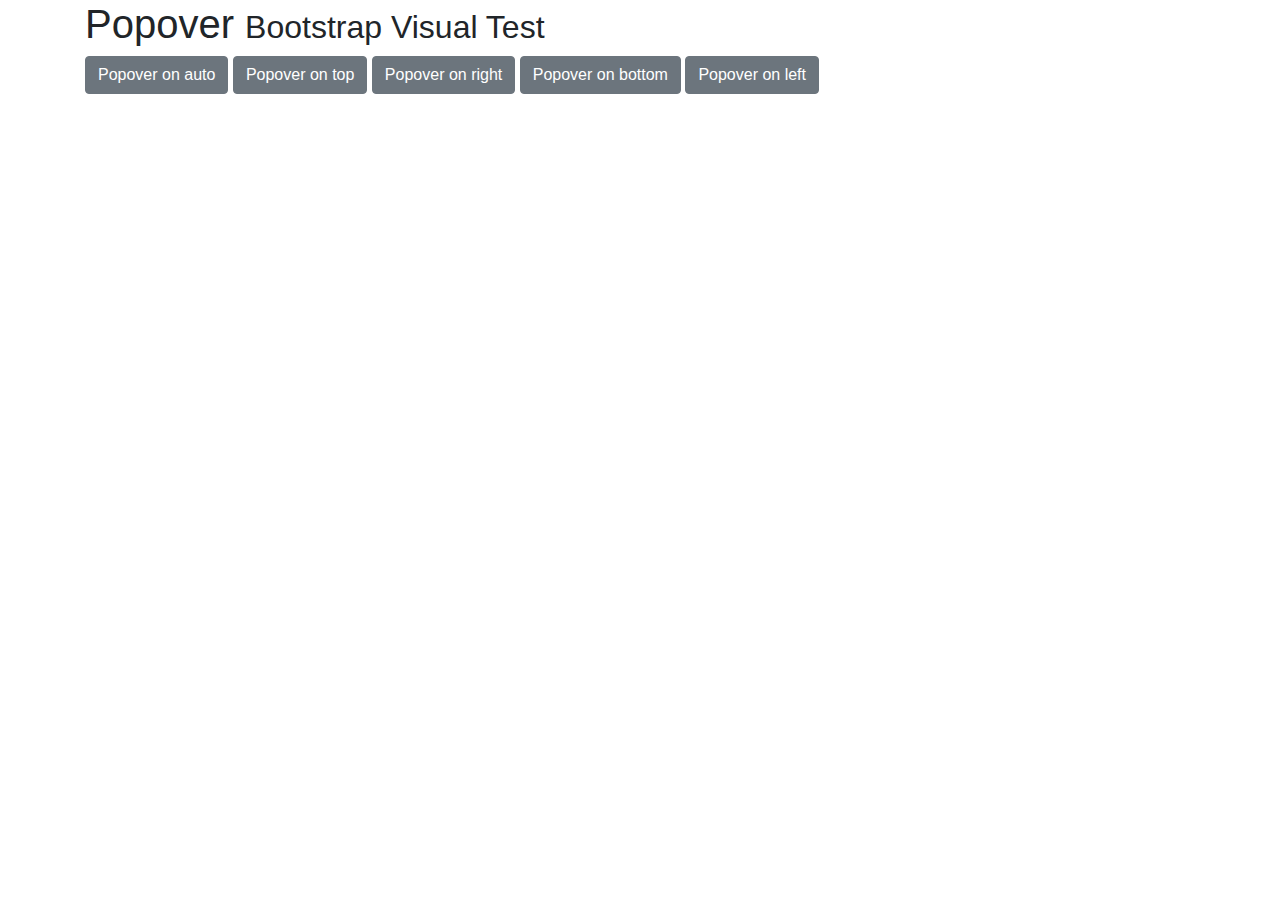
<file: js/tests/visual/popover.html>
<!doctype html>
<html lang="en">
  <head>
    <meta charset="utf-8">
    <meta name="viewport" content="width=device-width, initial-scale=1, shrink-to-fit=no">
    <link rel="stylesheet" href="../../../dist/css/bootstrap.min.css">
    <title>Popover</title>
  </head>
  <body>
    <div class="container">
      <h1>Popover <small>Bootstrap Visual Test</small></h1>

      <button type="button" class="btn btn-secondary" data-container="body" data-toggle="popover" data-placement="auto" data-content="Vivamus sagittis lacus vel augue laoreet rutrum faucibus.">
        Popover on auto
      </button>

      <button type="button" class="btn btn-secondary" data-container="body" data-toggle="popover" data-placement="top" data-content="Default placement was on top but not enough place">
        Popover on top
      </button>

      <button type="button" class="btn btn-secondary" data-container="body" data-toggle="popover" data-placement="right" data-content="Vivamus sagittis lacus vel augue laoreet rutrum faucibus.">
        Popover on right
      </button>

      <button type="button" class="btn btn-secondary" data-container="body" data-toggle="popover" data-placement="bottom" data-content="Vivamus sagittis lacus vel augue laoreet rutrum faucibus.">
        Popover on bottom
      </button>

      <button type="button" class="btn btn-secondary" data-container="body" data-toggle="popover" data-placement="left" data-content="Vivamus sagittis lacus vel augue laoreet rutrum faucibus.">
        Popover on left
      </button>
    </div>

    <script src="../../../assets/js/vendor/jquery-slim.min.js"></script>
    <script src="../../../assets/js/vendor/popper.min.js"></script>
    <script src="../../dist/util.js"></script>
    <script src="../../dist/tooltip.js"></script>
    <script src="../../dist/popover.js"></script>

    <script>
      $(function () {
        $('[data-toggle="popover"]').popover()
      })
    </script>
  </body>
</html>
</file>
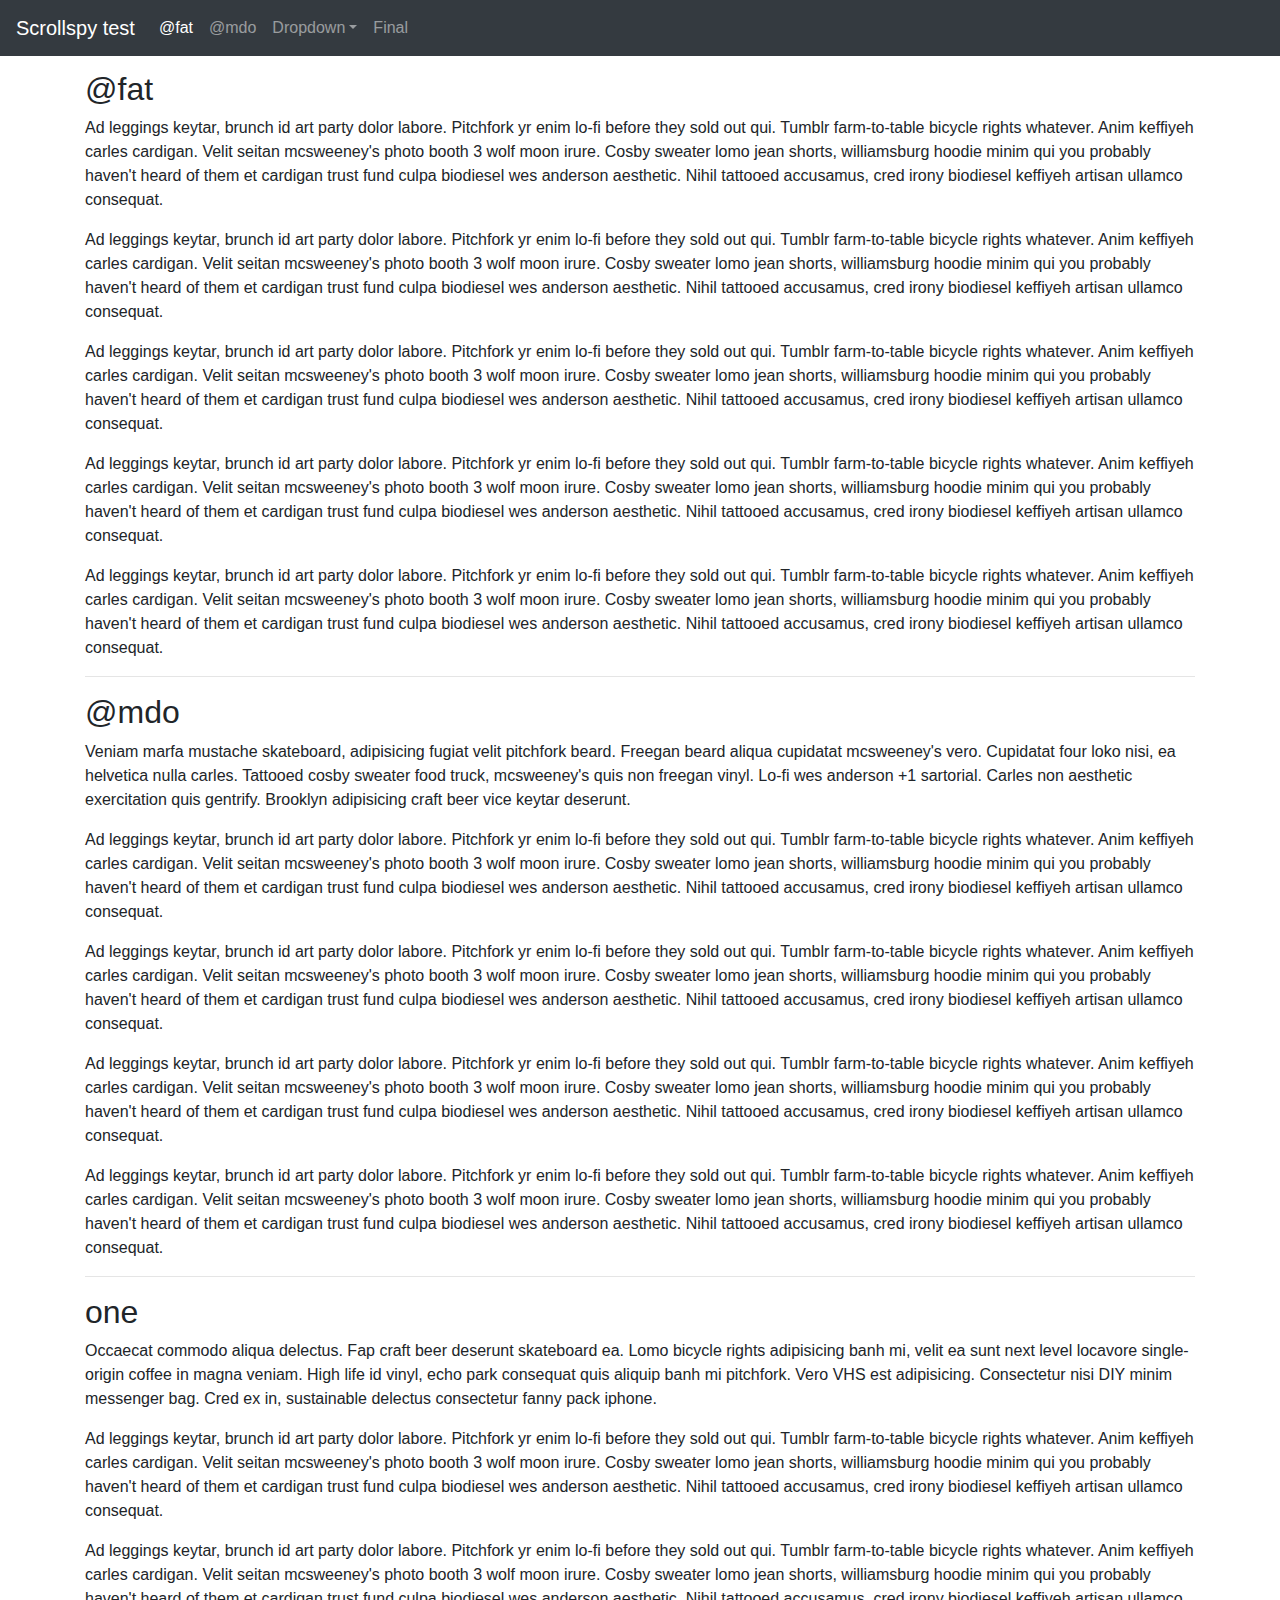
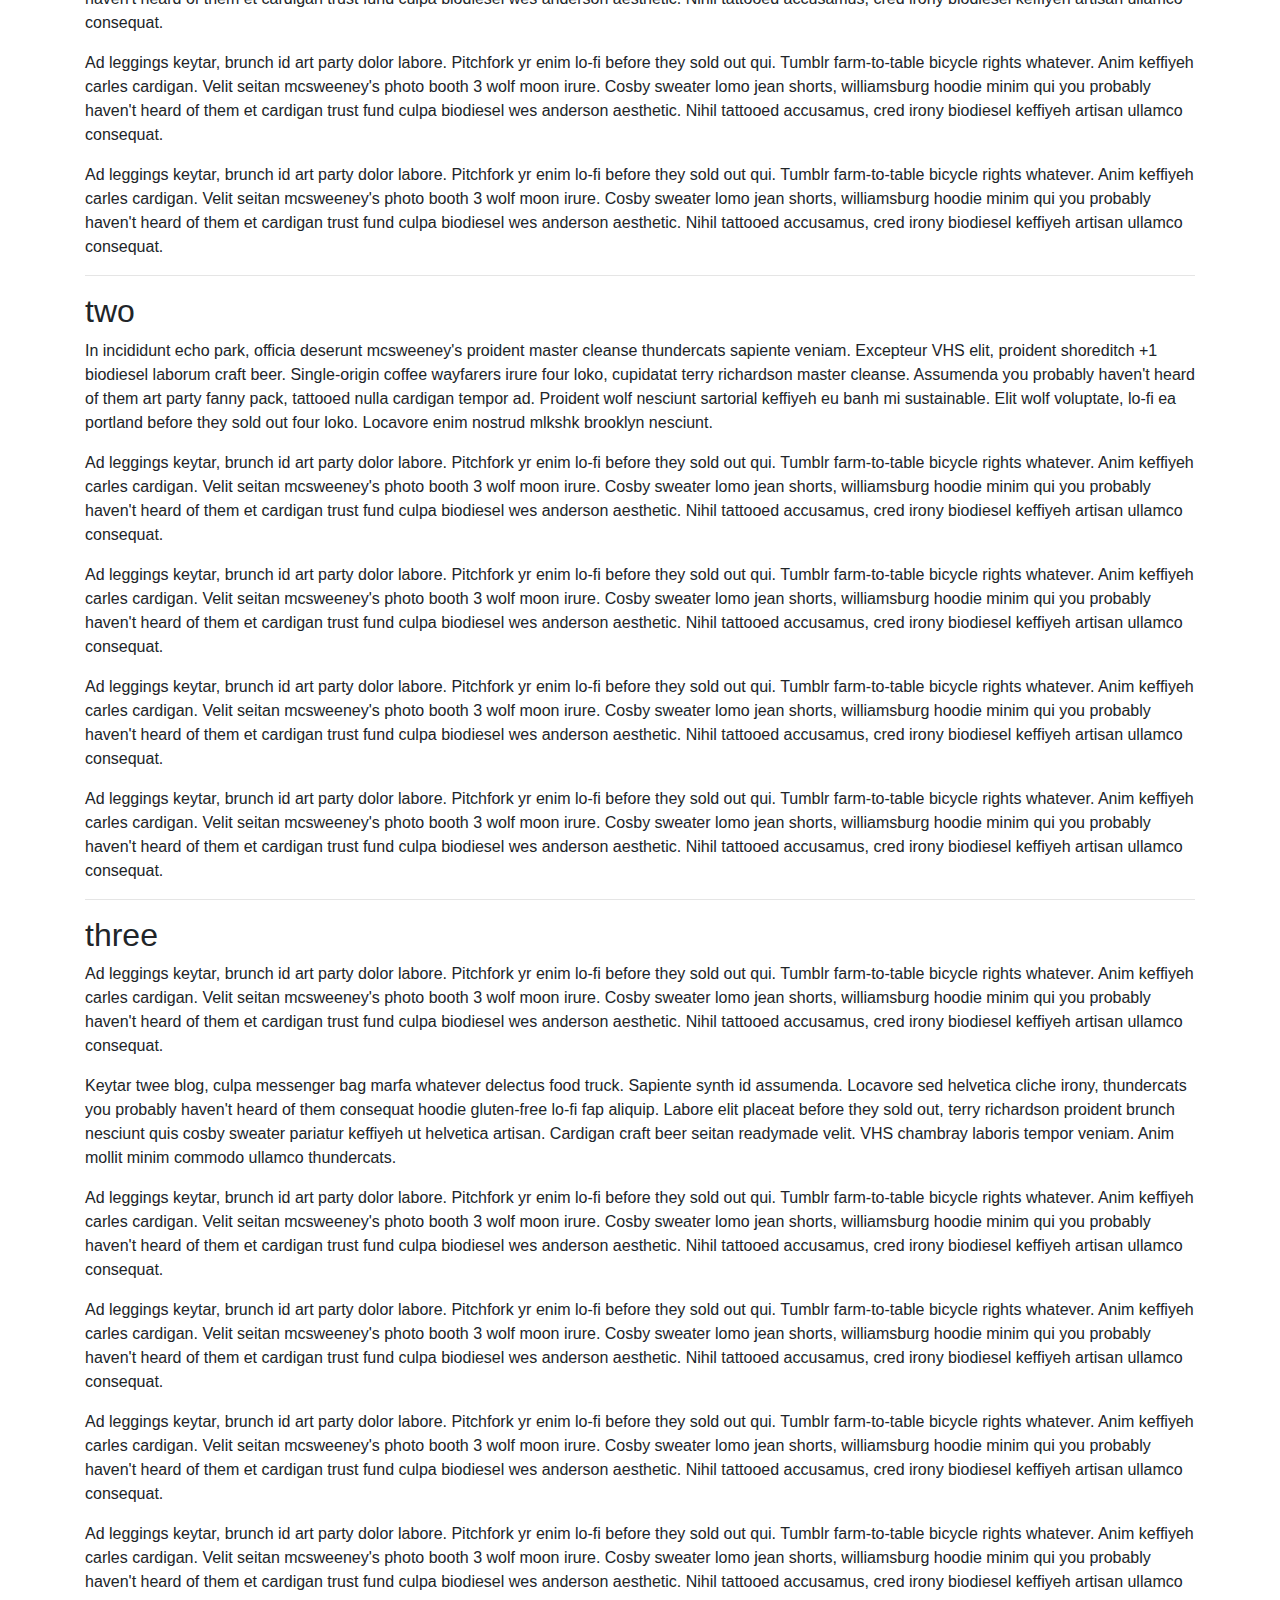
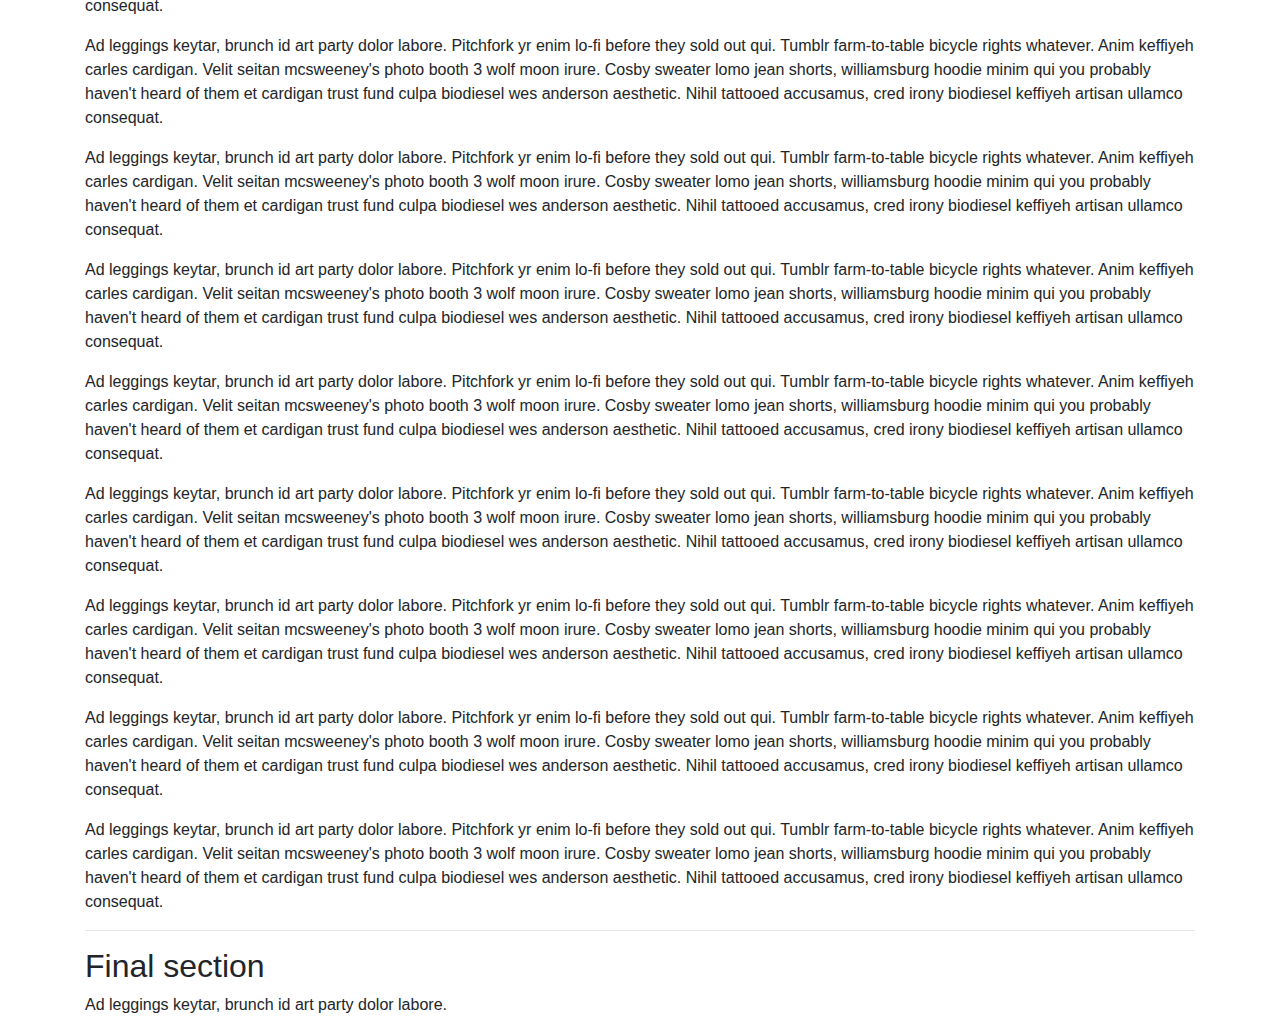
<file: js/tests/visual/scrollspy.html>
<!doctype html>
<html lang="en">
  <head>
    <meta charset="utf-8">
    <meta name="viewport" content="width=device-width, initial-scale=1, shrink-to-fit=no">
    <link rel="stylesheet" href="../../../dist/css/bootstrap.min.css">
    <title>Scrollspy</title>
    <style>
      body { padding-top: 70px; }
    </style>
  </head>
  <body data-spy="scroll" data-target=".navbar" data-offset="70">
    <nav class="navbar navbar-expand-md navbar-dark bg-dark fixed-top">
      <a class="navbar-brand" href="#">Scrollspy test</a>
      <button class="navbar-toggler" type="button" data-toggle="collapse" data-target="#navbarSupportedContent" aria-controls="navbarSupportedContent" aria-expanded="false" aria-label="Toggle navigation">
        <span class="navbar-toggler-icon"></span>
      </button>
      <div class="navbar-collapse collapse" id="navbarSupportedContent">
        <ul class="navbar-nav mr-auto">
          <li class="nav-item">
            <a class="nav-link" href="#fat">@fat</a>
          </li>
          <li class="nav-item">
            <a class="nav-link" href="#mdo">@mdo</a>
          </li>
          <li class="nav-item dropdown">
            <a class="nav-link dropdown-toggle" href="#" id="dropdown" data-toggle="dropdown" aria-haspopup="true" aria-expanded="false">Dropdown</a>
            <div class="dropdown-menu" aria-labelledby="dropdown">
              <a class="dropdown-item" href="#one">One</a>
              <a class="dropdown-item" href="#two">Two</a>
              <a class="dropdown-item" href="#three">Three</a>
            </div>
          </li>
          <li class="nav-item">
            <a class="nav-link" href="#final">Final</a>
          </li>
        </ul>
      </div>
    </nav>
    <div class="container">
      <h2 id="fat">@fat</h2>
      <p>Ad leggings keytar, brunch id art party dolor labore. Pitchfork yr enim lo-fi before they sold out qui. Tumblr farm-to-table bicycle rights whatever. Anim keffiyeh carles cardigan. Velit seitan mcsweeney's photo booth 3 wolf moon irure. Cosby sweater lomo jean shorts, williamsburg hoodie minim qui you probably haven't heard of them et cardigan trust fund culpa biodiesel wes anderson aesthetic. Nihil tattooed accusamus, cred irony biodiesel keffiyeh artisan ullamco consequat.</p>
      <p>Ad leggings keytar, brunch id art party dolor labore. Pitchfork yr enim lo-fi before they sold out qui. Tumblr farm-to-table bicycle rights whatever. Anim keffiyeh carles cardigan. Velit seitan mcsweeney's photo booth 3 wolf moon irure. Cosby sweater lomo jean shorts, williamsburg hoodie minim qui you probably haven't heard of them et cardigan trust fund culpa biodiesel wes anderson aesthetic. Nihil tattooed accusamus, cred irony biodiesel keffiyeh artisan ullamco consequat.</p>
      <p>Ad leggings keytar, brunch id art party dolor labore. Pitchfork yr enim lo-fi before they sold out qui. Tumblr farm-to-table bicycle rights whatever. Anim keffiyeh carles cardigan. Velit seitan mcsweeney's photo booth 3 wolf moon irure. Cosby sweater lomo jean shorts, williamsburg hoodie minim qui you probably haven't heard of them et cardigan trust fund culpa biodiesel wes anderson aesthetic. Nihil tattooed accusamus, cred irony biodiesel keffiyeh artisan ullamco consequat.</p>
      <p>Ad leggings keytar, brunch id art party dolor labore. Pitchfork yr enim lo-fi before they sold out qui. Tumblr farm-to-table bicycle rights whatever. Anim keffiyeh carles cardigan. Velit seitan mcsweeney's photo booth 3 wolf moon irure. Cosby sweater lomo jean shorts, williamsburg hoodie minim qui you probably haven't heard of them et cardigan trust fund culpa biodiesel wes anderson aesthetic. Nihil tattooed accusamus, cred irony biodiesel keffiyeh artisan ullamco consequat.</p>
      <p>Ad leggings keytar, brunch id art party dolor labore. Pitchfork yr enim lo-fi before they sold out qui. Tumblr farm-to-table bicycle rights whatever. Anim keffiyeh carles cardigan. Velit seitan mcsweeney's photo booth 3 wolf moon irure. Cosby sweater lomo jean shorts, williamsburg hoodie minim qui you probably haven't heard of them et cardigan trust fund culpa biodiesel wes anderson aesthetic. Nihil tattooed accusamus, cred irony biodiesel keffiyeh artisan ullamco consequat.</p>
      <hr>
      <h2 id="mdo">@mdo</h2>
      <p>Veniam marfa mustache skateboard, adipisicing fugiat velit pitchfork beard. Freegan beard aliqua cupidatat mcsweeney's vero. Cupidatat four loko nisi, ea helvetica nulla carles. Tattooed cosby sweater food truck, mcsweeney's quis non freegan vinyl. Lo-fi wes anderson +1 sartorial. Carles non aesthetic exercitation quis gentrify. Brooklyn adipisicing craft beer vice keytar deserunt.</p>
      <p>Ad leggings keytar, brunch id art party dolor labore. Pitchfork yr enim lo-fi before they sold out qui. Tumblr farm-to-table bicycle rights whatever. Anim keffiyeh carles cardigan. Velit seitan mcsweeney's photo booth 3 wolf moon irure. Cosby sweater lomo jean shorts, williamsburg hoodie minim qui you probably haven't heard of them et cardigan trust fund culpa biodiesel wes anderson aesthetic. Nihil tattooed accusamus, cred irony biodiesel keffiyeh artisan ullamco consequat.</p>
      <p>Ad leggings keytar, brunch id art party dolor labore. Pitchfork yr enim lo-fi before they sold out qui. Tumblr farm-to-table bicycle rights whatever. Anim keffiyeh carles cardigan. Velit seitan mcsweeney's photo booth 3 wolf moon irure. Cosby sweater lomo jean shorts, williamsburg hoodie minim qui you probably haven't heard of them et cardigan trust fund culpa biodiesel wes anderson aesthetic. Nihil tattooed accusamus, cred irony biodiesel keffiyeh artisan ullamco consequat.</p>
      <p>Ad leggings keytar, brunch id art party dolor labore. Pitchfork yr enim lo-fi before they sold out qui. Tumblr farm-to-table bicycle rights whatever. Anim keffiyeh carles cardigan. Velit seitan mcsweeney's photo booth 3 wolf moon irure. Cosby sweater lomo jean shorts, williamsburg hoodie minim qui you probably haven't heard of them et cardigan trust fund culpa biodiesel wes anderson aesthetic. Nihil tattooed accusamus, cred irony biodiesel keffiyeh artisan ullamco consequat.</p>
      <p>Ad leggings keytar, brunch id art party dolor labore. Pitchfork yr enim lo-fi before they sold out qui. Tumblr farm-to-table bicycle rights whatever. Anim keffiyeh carles cardigan. Velit seitan mcsweeney's photo booth 3 wolf moon irure. Cosby sweater lomo jean shorts, williamsburg hoodie minim qui you probably haven't heard of them et cardigan trust fund culpa biodiesel wes anderson aesthetic. Nihil tattooed accusamus, cred irony biodiesel keffiyeh artisan ullamco consequat.</p>
      <hr>
      <h2 id="one">one</h2>
      <p>Occaecat commodo aliqua delectus. Fap craft beer deserunt skateboard ea. Lomo bicycle rights adipisicing banh mi, velit ea sunt next level locavore single-origin coffee in magna veniam. High life id vinyl, echo park consequat quis aliquip banh mi pitchfork. Vero VHS est adipisicing. Consectetur nisi DIY minim messenger bag. Cred ex in, sustainable delectus consectetur fanny pack iphone.</p>
      <p>Ad leggings keytar, brunch id art party dolor labore. Pitchfork yr enim lo-fi before they sold out qui. Tumblr farm-to-table bicycle rights whatever. Anim keffiyeh carles cardigan. Velit seitan mcsweeney's photo booth 3 wolf moon irure. Cosby sweater lomo jean shorts, williamsburg hoodie minim qui you probably haven't heard of them et cardigan trust fund culpa biodiesel wes anderson aesthetic. Nihil tattooed accusamus, cred irony biodiesel keffiyeh artisan ullamco consequat.</p>
      <p>Ad leggings keytar, brunch id art party dolor labore. Pitchfork yr enim lo-fi before they sold out qui. Tumblr farm-to-table bicycle rights whatever. Anim keffiyeh carles cardigan. Velit seitan mcsweeney's photo booth 3 wolf moon irure. Cosby sweater lomo jean shorts, williamsburg hoodie minim qui you probably haven't heard of them et cardigan trust fund culpa biodiesel wes anderson aesthetic. Nihil tattooed accusamus, cred irony biodiesel keffiyeh artisan ullamco consequat.</p>
      <p>Ad leggings keytar, brunch id art party dolor labore. Pitchfork yr enim lo-fi before they sold out qui. Tumblr farm-to-table bicycle rights whatever. Anim keffiyeh carles cardigan. Velit seitan mcsweeney's photo booth 3 wolf moon irure. Cosby sweater lomo jean shorts, williamsburg hoodie minim qui you probably haven't heard of them et cardigan trust fund culpa biodiesel wes anderson aesthetic. Nihil tattooed accusamus, cred irony biodiesel keffiyeh artisan ullamco consequat.</p>
      <p>Ad leggings keytar, brunch id art party dolor labore. Pitchfork yr enim lo-fi before they sold out qui. Tumblr farm-to-table bicycle rights whatever. Anim keffiyeh carles cardigan. Velit seitan mcsweeney's photo booth 3 wolf moon irure. Cosby sweater lomo jean shorts, williamsburg hoodie minim qui you probably haven't heard of them et cardigan trust fund culpa biodiesel wes anderson aesthetic. Nihil tattooed accusamus, cred irony biodiesel keffiyeh artisan ullamco consequat.</p>
      <hr>
      <h2 id="two">two</h2>
      <p>In incididunt echo park, officia deserunt mcsweeney's proident master cleanse thundercats sapiente veniam. Excepteur VHS elit, proident shoreditch +1 biodiesel laborum craft beer. Single-origin coffee wayfarers irure four loko, cupidatat terry richardson master cleanse. Assumenda you probably haven't heard of them art party fanny pack, tattooed nulla cardigan tempor ad. Proident wolf nesciunt sartorial keffiyeh eu banh mi sustainable. Elit wolf voluptate, lo-fi ea portland before they sold out four loko. Locavore enim nostrud mlkshk brooklyn nesciunt.</p>
      <p>Ad leggings keytar, brunch id art party dolor labore. Pitchfork yr enim lo-fi before they sold out qui. Tumblr farm-to-table bicycle rights whatever. Anim keffiyeh carles cardigan. Velit seitan mcsweeney's photo booth 3 wolf moon irure. Cosby sweater lomo jean shorts, williamsburg hoodie minim qui you probably haven't heard of them et cardigan trust fund culpa biodiesel wes anderson aesthetic. Nihil tattooed accusamus, cred irony biodiesel keffiyeh artisan ullamco consequat.</p>
      <p>Ad leggings keytar, brunch id art party dolor labore. Pitchfork yr enim lo-fi before they sold out qui. Tumblr farm-to-table bicycle rights whatever. Anim keffiyeh carles cardigan. Velit seitan mcsweeney's photo booth 3 wolf moon irure. Cosby sweater lomo jean shorts, williamsburg hoodie minim qui you probably haven't heard of them et cardigan trust fund culpa biodiesel wes anderson aesthetic. Nihil tattooed accusamus, cred irony biodiesel keffiyeh artisan ullamco consequat.</p>
      <p>Ad leggings keytar, brunch id art party dolor labore. Pitchfork yr enim lo-fi before they sold out qui. Tumblr farm-to-table bicycle rights whatever. Anim keffiyeh carles cardigan. Velit seitan mcsweeney's photo booth 3 wolf moon irure. Cosby sweater lomo jean shorts, williamsburg hoodie minim qui you probably haven't heard of them et cardigan trust fund culpa biodiesel wes anderson aesthetic. Nihil tattooed accusamus, cred irony biodiesel keffiyeh artisan ullamco consequat.</p>
      <p>Ad leggings keytar, brunch id art party dolor labore. Pitchfork yr enim lo-fi before they sold out qui. Tumblr farm-to-table bicycle rights whatever. Anim keffiyeh carles cardigan. Velit seitan mcsweeney's photo booth 3 wolf moon irure. Cosby sweater lomo jean shorts, williamsburg hoodie minim qui you probably haven't heard of them et cardigan trust fund culpa biodiesel wes anderson aesthetic. Nihil tattooed accusamus, cred irony biodiesel keffiyeh artisan ullamco consequat.</p>
      <hr>
      <h2 id="three">three</h2>
      <p>Ad leggings keytar, brunch id art party dolor labore. Pitchfork yr enim lo-fi before they sold out qui. Tumblr farm-to-table bicycle rights whatever. Anim keffiyeh carles cardigan. Velit seitan mcsweeney's photo booth 3 wolf moon irure. Cosby sweater lomo jean shorts, williamsburg hoodie minim qui you probably haven't heard of them et cardigan trust fund culpa biodiesel wes anderson aesthetic. Nihil tattooed accusamus, cred irony biodiesel keffiyeh artisan ullamco consequat.</p>
      <p>Keytar twee blog, culpa messenger bag marfa whatever delectus food truck. Sapiente synth id assumenda. Locavore sed helvetica cliche irony, thundercats you probably haven't heard of them consequat hoodie gluten-free lo-fi fap aliquip. Labore elit placeat before they sold out, terry richardson proident brunch nesciunt quis cosby sweater pariatur keffiyeh ut helvetica artisan. Cardigan craft beer seitan readymade velit. VHS chambray laboris tempor veniam. Anim mollit minim commodo ullamco thundercats.</p>
      <p>Ad leggings keytar, brunch id art party dolor labore. Pitchfork yr enim lo-fi before they sold out qui. Tumblr farm-to-table bicycle rights whatever. Anim keffiyeh carles cardigan. Velit seitan mcsweeney's photo booth 3 wolf moon irure. Cosby sweater lomo jean shorts, williamsburg hoodie minim qui you probably haven't heard of them et cardigan trust fund culpa biodiesel wes anderson aesthetic. Nihil tattooed accusamus, cred irony biodiesel keffiyeh artisan ullamco consequat.</p>
      <p>Ad leggings keytar, brunch id art party dolor labore. Pitchfork yr enim lo-fi before they sold out qui. Tumblr farm-to-table bicycle rights whatever. Anim keffiyeh carles cardigan. Velit seitan mcsweeney's photo booth 3 wolf moon irure. Cosby sweater lomo jean shorts, williamsburg hoodie minim qui you probably haven't heard of them et cardigan trust fund culpa biodiesel wes anderson aesthetic. Nihil tattooed accusamus, cred irony biodiesel keffiyeh artisan ullamco consequat.</p>
      <p>Ad leggings keytar, brunch id art party dolor labore. Pitchfork yr enim lo-fi before they sold out qui. Tumblr farm-to-table bicycle rights whatever. Anim keffiyeh carles cardigan. Velit seitan mcsweeney's photo booth 3 wolf moon irure. Cosby sweater lomo jean shorts, williamsburg hoodie minim qui you probably haven't heard of them et cardigan trust fund culpa biodiesel wes anderson aesthetic. Nihil tattooed accusamus, cred irony biodiesel keffiyeh artisan ullamco consequat.</p>
      <p>Ad leggings keytar, brunch id art party dolor labore. Pitchfork yr enim lo-fi before they sold out qui. Tumblr farm-to-table bicycle rights whatever. Anim keffiyeh carles cardigan. Velit seitan mcsweeney's photo booth 3 wolf moon irure. Cosby sweater lomo jean shorts, williamsburg hoodie minim qui you probably haven't heard of them et cardigan trust fund culpa biodiesel wes anderson aesthetic. Nihil tattooed accusamus, cred irony biodiesel keffiyeh artisan ullamco consequat.</p>
      <p>Ad leggings keytar, brunch id art party dolor labore. Pitchfork yr enim lo-fi before they sold out qui. Tumblr farm-to-table bicycle rights whatever. Anim keffiyeh carles cardigan. Velit seitan mcsweeney's photo booth 3 wolf moon irure. Cosby sweater lomo jean shorts, williamsburg hoodie minim qui you probably haven't heard of them et cardigan trust fund culpa biodiesel wes anderson aesthetic. Nihil tattooed accusamus, cred irony biodiesel keffiyeh artisan ullamco consequat.</p>
      <p>Ad leggings keytar, brunch id art party dolor labore. Pitchfork yr enim lo-fi before they sold out qui. Tumblr farm-to-table bicycle rights whatever. Anim keffiyeh carles cardigan. Velit seitan mcsweeney's photo booth 3 wolf moon irure. Cosby sweater lomo jean shorts, williamsburg hoodie minim qui you probably haven't heard of them et cardigan trust fund culpa biodiesel wes anderson aesthetic. Nihil tattooed accusamus, cred irony biodiesel keffiyeh artisan ullamco consequat.</p>
      <p>Ad leggings keytar, brunch id art party dolor labore. Pitchfork yr enim lo-fi before they sold out qui. Tumblr farm-to-table bicycle rights whatever. Anim keffiyeh carles cardigan. Velit seitan mcsweeney's photo booth 3 wolf moon irure. Cosby sweater lomo jean shorts, williamsburg hoodie minim qui you probably haven't heard of them et cardigan trust fund culpa biodiesel wes anderson aesthetic. Nihil tattooed accusamus, cred irony biodiesel keffiyeh artisan ullamco consequat.</p>
      <p>Ad leggings keytar, brunch id art party dolor labore. Pitchfork yr enim lo-fi before they sold out qui. Tumblr farm-to-table bicycle rights whatever. Anim keffiyeh carles cardigan. Velit seitan mcsweeney's photo booth 3 wolf moon irure. Cosby sweater lomo jean shorts, williamsburg hoodie minim qui you probably haven't heard of them et cardigan trust fund culpa biodiesel wes anderson aesthetic. Nihil tattooed accusamus, cred irony biodiesel keffiyeh artisan ullamco consequat.</p>
      <p>Ad leggings keytar, brunch id art party dolor labore. Pitchfork yr enim lo-fi before they sold out qui. Tumblr farm-to-table bicycle rights whatever. Anim keffiyeh carles cardigan. Velit seitan mcsweeney's photo booth 3 wolf moon irure. Cosby sweater lomo jean shorts, williamsburg hoodie minim qui you probably haven't heard of them et cardigan trust fund culpa biodiesel wes anderson aesthetic. Nihil tattooed accusamus, cred irony biodiesel keffiyeh artisan ullamco consequat.</p>
      <p>Ad leggings keytar, brunch id art party dolor labore. Pitchfork yr enim lo-fi before they sold out qui. Tumblr farm-to-table bicycle rights whatever. Anim keffiyeh carles cardigan. Velit seitan mcsweeney's photo booth 3 wolf moon irure. Cosby sweater lomo jean shorts, williamsburg hoodie minim qui you probably haven't heard of them et cardigan trust fund culpa biodiesel wes anderson aesthetic. Nihil tattooed accusamus, cred irony biodiesel keffiyeh artisan ullamco consequat.</p>
      <p>Ad leggings keytar, brunch id art party dolor labore. Pitchfork yr enim lo-fi before they sold out qui. Tumblr farm-to-table bicycle rights whatever. Anim keffiyeh carles cardigan. Velit seitan mcsweeney's photo booth 3 wolf moon irure. Cosby sweater lomo jean shorts, williamsburg hoodie minim qui you probably haven't heard of them et cardigan trust fund culpa biodiesel wes anderson aesthetic. Nihil tattooed accusamus, cred irony biodiesel keffiyeh artisan ullamco consequat.</p>
      <p>Ad leggings keytar, brunch id art party dolor labore. Pitchfork yr enim lo-fi before they sold out qui. Tumblr farm-to-table bicycle rights whatever. Anim keffiyeh carles cardigan. Velit seitan mcsweeney's photo booth 3 wolf moon irure. Cosby sweater lomo jean shorts, williamsburg hoodie minim qui you probably haven't heard of them et cardigan trust fund culpa biodiesel wes anderson aesthetic. Nihil tattooed accusamus, cred irony biodiesel keffiyeh artisan ullamco consequat.</p>
      <hr>
      <h2 id="final">Final section</h2>
      <p>Ad leggings keytar, brunch id art party dolor labore.</p>
    </div>

    <script src="../../../assets/js/vendor/jquery-slim.min.js"></script>
    <script src="../../../assets/js/vendor/popper.min.js"></script>
    <script src="../../dist/util.js"></script>
    <script src="../../dist/scrollspy.js"></script>
    <script src="../../dist/dropdown.js"></script>
    <script src="../../dist/collapse.js"></script>
  </body>
</html>
</file>
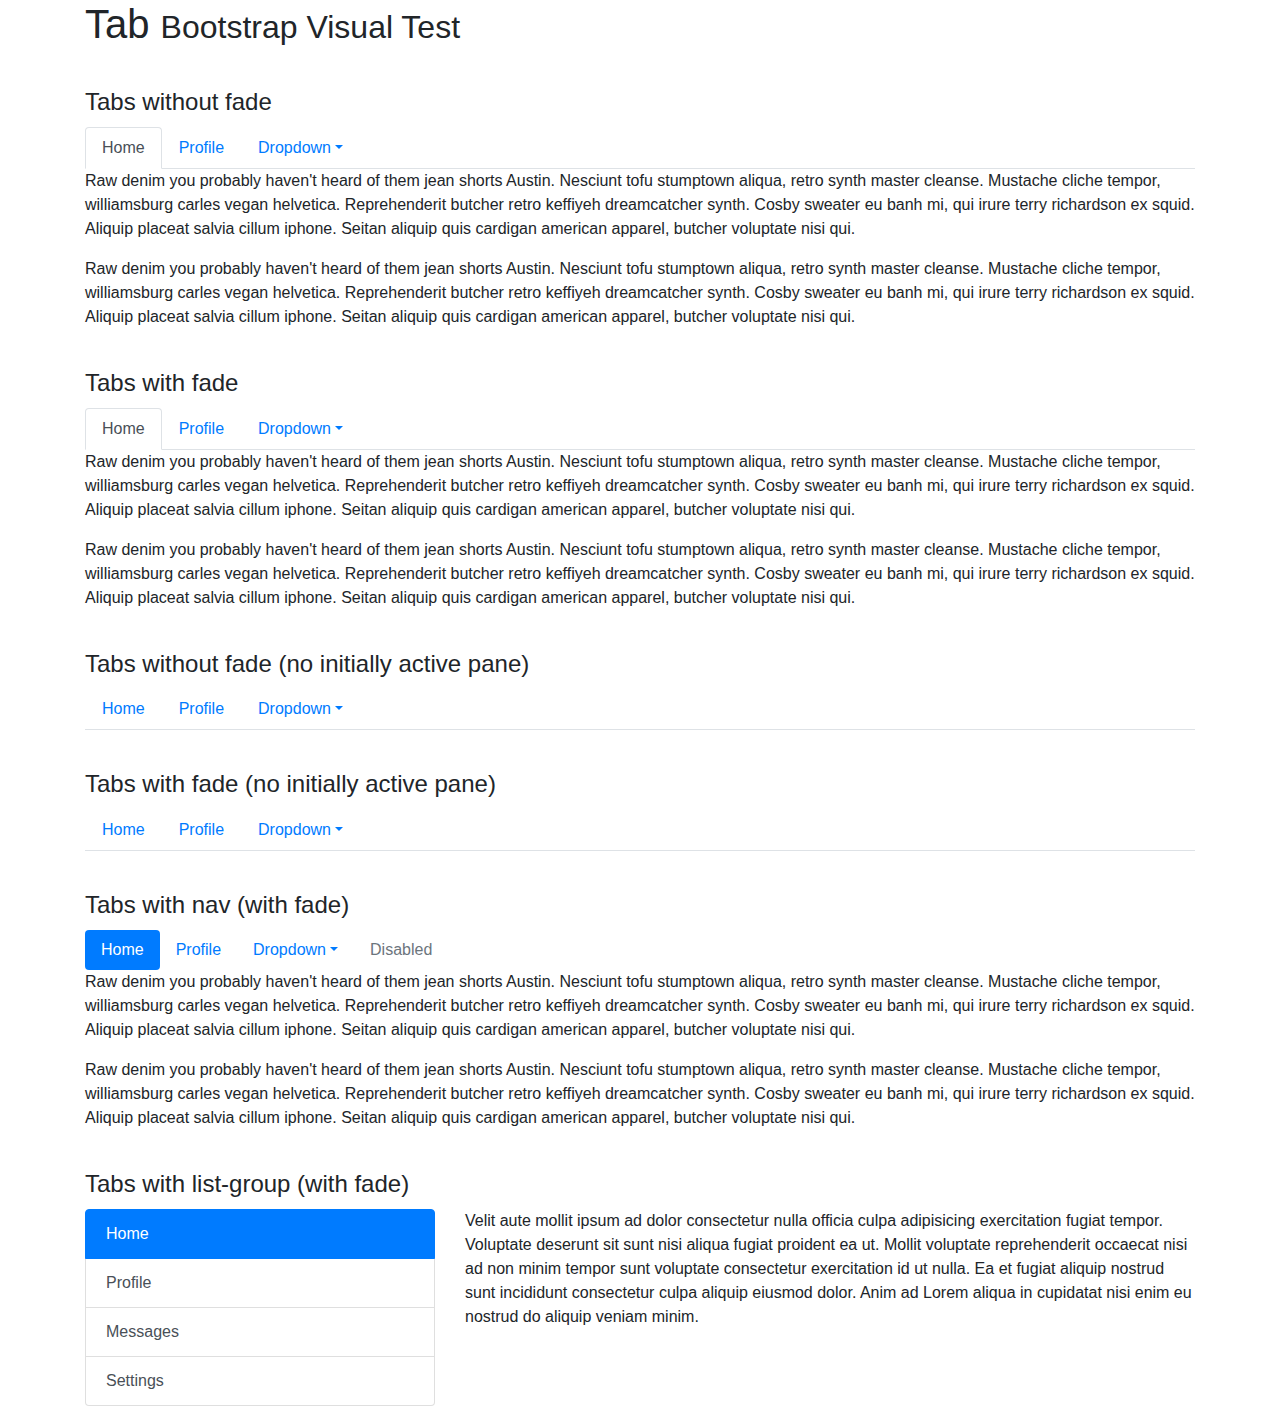
<file: js/tests/visual/tab.html>
<!doctype html>
<html lang="en">
  <head>
    <meta charset="utf-8">
    <meta name="viewport" content="width=device-width, initial-scale=1, shrink-to-fit=no">
    <link rel="stylesheet" href="../../../dist/css/bootstrap.min.css">
    <title>Tab</title>
    <style>
      h4 {
        margin: 40px 0 10px;
      }
    </style>
  </head>
  <body>
    <div class="container">
      <h1>Tab <small>Bootstrap Visual Test</small></h1>

      <h4>Tabs without fade</h4>

      <ul class="nav nav-tabs" role="tablist">
        <li class="nav-item">
          <a class="nav-link active" data-toggle="tab" href="#home" role="tab">Home</a>
        </li>
        <li class="nav-item">
          <a class="nav-link" data-toggle="tab" href="#profile" role="tab">Profile</a>
        </li>
        <li class="nav-item dropdown">
          <a class="nav-link dropdown-toggle" href="#" id="dropdown" data-toggle="dropdown" aria-haspopup="true" aria-expanded="false">Dropdown</a>
          <div class="dropdown-menu" aria-labelledby="dropdown">
            <a class="dropdown-item" data-toggle="tab" href="#fat" role="tab">@fat</a>
            <a class="dropdown-item" data-toggle="tab" href="#mdo" role="tab">@mdo</a>
          </div>
        </li>
      </ul>

      <div class="tab-content" role="tablist">
        <div class="tab-pane active" id="home" role="tabpanel">
          <p>Raw denim you probably haven't heard of them jean shorts Austin. Nesciunt tofu stumptown aliqua, retro synth master cleanse. Mustache cliche tempor, williamsburg carles vegan helvetica. Reprehenderit butcher retro keffiyeh dreamcatcher synth. Cosby sweater eu banh mi, qui irure terry richardson ex squid. Aliquip placeat salvia cillum iphone. Seitan aliquip quis cardigan american apparel, butcher voluptate nisi qui.</p>
          <p>Raw denim you probably haven't heard of them jean shorts Austin. Nesciunt tofu stumptown aliqua, retro synth master cleanse. Mustache cliche tempor, williamsburg carles vegan helvetica. Reprehenderit butcher retro keffiyeh dreamcatcher synth. Cosby sweater eu banh mi, qui irure terry richardson ex squid. Aliquip placeat salvia cillum iphone. Seitan aliquip quis cardigan american apparel, butcher voluptate nisi qui.</p>
        </div>
        <div class="tab-pane" id="profile" role="tabpanel">
          <p>Food truck fixie locavore, accusamus mcsweeney's marfa nulla single-origin coffee squid. Exercitation +1 labore velit, blog sartorial PBR leggings next level wes anderson artisan four loko farm-to-table craft beer twee. Qui photo booth letterpress, commodo enim craft beer mlkshk aliquip jean shorts ullamco ad vinyl cillum PBR. Homo nostrud organic, assumenda labore aesthetic magna delectus mollit. Keytar helvetica VHS salvia yr, vero magna velit sapiente labore stumptown. Vegan fanny pack odio cillum wes anderson 8-bit, sustainable jean shorts beard ut DIY ethical culpa terry richardson biodiesel. Art party scenester stumptown, tumblr butcher vero sint qui sapiente accusamus tattooed echo park.</p>
          <p>Food truck fixie locavore, accusamus mcsweeney's marfa nulla single-origin coffee squid. Exercitation +1 labore velit, blog sartorial PBR leggings next level wes anderson artisan four loko farm-to-table craft beer twee. Qui photo booth letterpress, commodo enim craft beer mlkshk aliquip jean shorts ullamco ad vinyl cillum PBR. Homo nostrud organic, assumenda labore aesthetic magna delectus mollit. Keytar helvetica VHS salvia yr, vero magna velit sapiente labore stumptown. Vegan fanny pack odio cillum wes anderson 8-bit, sustainable jean shorts beard ut DIY ethical culpa terry richardson biodiesel. Art party scenester stumptown, tumblr butcher vero sint qui sapiente accusamus tattooed echo park.</p>
        </div>
        <div class="tab-pane" id="fat" role="tabpanel">
          <p>Etsy mixtape wayfarers, ethical wes anderson tofu before they sold out mcsweeney's organic lomo retro fanny pack lo-fi farm-to-table readymade. Messenger bag gentrify pitchfork tattooed craft beer, iphone skateboard locavore carles etsy salvia banksy hoodie helvetica. DIY synth PBR banksy irony. Leggings gentrify squid 8-bit cred pitchfork. Williamsburg banh mi whatever gluten-free, carles pitchfork biodiesel fixie etsy retro mlkshk vice blog. Scenester cred you probably haven't heard of them, vinyl craft beer blog stumptown. Pitchfork sustainable tofu synth chambray yr.</p>
          <p>Etsy mixtape wayfarers, ethical wes anderson tofu before they sold out mcsweeney's organic lomo retro fanny pack lo-fi farm-to-table readymade. Messenger bag gentrify pitchfork tattooed craft beer, iphone skateboard locavore carles etsy salvia banksy hoodie helvetica. DIY synth PBR banksy irony. Leggings gentrify squid 8-bit cred pitchfork. Williamsburg banh mi whatever gluten-free, carles pitchfork biodiesel fixie etsy retro mlkshk vice blog. Scenester cred you probably haven't heard of them, vinyl craft beer blog stumptown. Pitchfork sustainable tofu synth chambray yr.</p>
        </div>
        <div class="tab-pane" id="mdo" role="tabpanel">
          <p>Trust fund seitan letterpress, keytar raw denim keffiyeh etsy art party before they sold out master cleanse gluten-free squid scenester freegan cosby sweater. Fanny pack portland seitan DIY, art party locavore wolf cliche high life echo park Austin. Cred vinyl keffiyeh DIY salvia PBR, banh mi before they sold out farm-to-table VHS viral locavore cosby sweater. Lomo wolf viral, mustache readymade thundercats keffiyeh craft beer marfa ethical. Wolf salvia freegan, sartorial keffiyeh echo park vegan.</p>
          <p>Trust fund seitan letterpress, keytar raw denim keffiyeh etsy art party before they sold out master cleanse gluten-free squid scenester freegan cosby sweater. Fanny pack portland seitan DIY, art party locavore wolf cliche high life echo park Austin. Cred vinyl keffiyeh DIY salvia PBR, banh mi before they sold out farm-to-table VHS viral locavore cosby sweater. Lomo wolf viral, mustache readymade thundercats keffiyeh craft beer marfa ethical. Wolf salvia freegan, sartorial keffiyeh echo park vegan.</p>
        </div>
      </div>

      <h4>Tabs with fade</h4>

      <ul class="nav nav-tabs" role="tablist">
        <li class="nav-item">
          <a class="nav-link active" data-toggle="tab" href="#home2" role="tab">Home</a>
        </li>
        <li class="nav-item">
          <a class="nav-link" data-toggle="tab" href="#profile2" role="tab">Profile</a>
        </li>
        <li class="nav-item dropdown">
          <a class="nav-link dropdown-toggle" href="#" id="dropdown2" data-toggle="dropdown" aria-haspopup="true" aria-expanded="false">Dropdown</a>
          <div class="dropdown-menu" aria-labelledby="dropdown2">
            <a class="dropdown-item" data-toggle="tab" href="#fat2" role="tab">@fat</a>
            <a class="dropdown-item" data-toggle="tab" href="#mdo2" role="tab">@mdo</a>
          </div>
        </li>
      </ul>

      <div class="tab-content" role="tablist">
        <div class="tab-pane fade show active" id="home2" role="tabpanel">
          <p>Raw denim you probably haven't heard of them jean shorts Austin. Nesciunt tofu stumptown aliqua, retro synth master cleanse. Mustache cliche tempor, williamsburg carles vegan helvetica. Reprehenderit butcher retro keffiyeh dreamcatcher synth. Cosby sweater eu banh mi, qui irure terry richardson ex squid. Aliquip placeat salvia cillum iphone. Seitan aliquip quis cardigan american apparel, butcher voluptate nisi qui.</p>
          <p>Raw denim you probably haven't heard of them jean shorts Austin. Nesciunt tofu stumptown aliqua, retro synth master cleanse. Mustache cliche tempor, williamsburg carles vegan helvetica. Reprehenderit butcher retro keffiyeh dreamcatcher synth. Cosby sweater eu banh mi, qui irure terry richardson ex squid. Aliquip placeat salvia cillum iphone. Seitan aliquip quis cardigan american apparel, butcher voluptate nisi qui.</p>
        </div>
        <div class="tab-pane fade" id="profile2" role="tabpanel">
          <p>Food truck fixie locavore, accusamus mcsweeney's marfa nulla single-origin coffee squid. Exercitation +1 labore velit, blog sartorial PBR leggings next level wes anderson artisan four loko farm-to-table craft beer twee. Qui photo booth letterpress, commodo enim craft beer mlkshk aliquip jean shorts ullamco ad vinyl cillum PBR. Homo nostrud organic, assumenda labore aesthetic magna delectus mollit. Keytar helvetica VHS salvia yr, vero magna velit sapiente labore stumptown. Vegan fanny pack odio cillum wes anderson 8-bit, sustainable jean shorts beard ut DIY ethical culpa terry richardson biodiesel. Art party scenester stumptown, tumblr butcher vero sint qui sapiente accusamus tattooed echo park.</p>
          <p>Food truck fixie locavore, accusamus mcsweeney's marfa nulla single-origin coffee squid. Exercitation +1 labore velit, blog sartorial PBR leggings next level wes anderson artisan four loko farm-to-table craft beer twee. Qui photo booth letterpress, commodo enim craft beer mlkshk aliquip jean shorts ullamco ad vinyl cillum PBR. Homo nostrud organic, assumenda labore aesthetic magna delectus mollit. Keytar helvetica VHS salvia yr, vero magna velit sapiente labore stumptown. Vegan fanny pack odio cillum wes anderson 8-bit, sustainable jean shorts beard ut DIY ethical culpa terry richardson biodiesel. Art party scenester stumptown, tumblr butcher vero sint qui sapiente accusamus tattooed echo park.</p>
        </div>
        <div class="tab-pane fade" id="fat2" role="tabpanel">
          <p>Etsy mixtape wayfarers, ethical wes anderson tofu before they sold out mcsweeney's organic lomo retro fanny pack lo-fi farm-to-table readymade. Messenger bag gentrify pitchfork tattooed craft beer, iphone skateboard locavore carles etsy salvia banksy hoodie helvetica. DIY synth PBR banksy irony. Leggings gentrify squid 8-bit cred pitchfork. Williamsburg banh mi whatever gluten-free, carles pitchfork biodiesel fixie etsy retro mlkshk vice blog. Scenester cred you probably haven't heard of them, vinyl craft beer blog stumptown. Pitchfork sustainable tofu synth chambray yr.</p>
          <p>Etsy mixtape wayfarers, ethical wes anderson tofu before they sold out mcsweeney's organic lomo retro fanny pack lo-fi farm-to-table readymade. Messenger bag gentrify pitchfork tattooed craft beer, iphone skateboard locavore carles etsy salvia banksy hoodie helvetica. DIY synth PBR banksy irony. Leggings gentrify squid 8-bit cred pitchfork. Williamsburg banh mi whatever gluten-free, carles pitchfork biodiesel fixie etsy retro mlkshk vice blog. Scenester cred you probably haven't heard of them, vinyl craft beer blog stumptown. Pitchfork sustainable tofu synth chambray yr.</p>
        </div>
        <div class="tab-pane fade" id="mdo2" role="tabpanel">
          <p>Trust fund seitan letterpress, keytar raw denim keffiyeh etsy art party before they sold out master cleanse gluten-free squid scenester freegan cosby sweater. Fanny pack portland seitan DIY, art party locavore wolf cliche high life echo park Austin. Cred vinyl keffiyeh DIY salvia PBR, banh mi before they sold out farm-to-table VHS viral locavore cosby sweater. Lomo wolf viral, mustache readymade thundercats keffiyeh craft beer marfa ethical. Wolf salvia freegan, sartorial keffiyeh echo park vegan.</p>
          <p>Trust fund seitan letterpress, keytar raw denim keffiyeh etsy art party before they sold out master cleanse gluten-free squid scenester freegan cosby sweater. Fanny pack portland seitan DIY, art party locavore wolf cliche high life echo park Austin. Cred vinyl keffiyeh DIY salvia PBR, banh mi before they sold out farm-to-table VHS viral locavore cosby sweater. Lomo wolf viral, mustache readymade thundercats keffiyeh craft beer marfa ethical. Wolf salvia freegan, sartorial keffiyeh echo park vegan.</p>
        </div>
      </div>

      <h4>Tabs without fade (no initially active pane)</h4>

      <ul class="nav nav-tabs" role="tablist">
        <li class="nav-item">
          <a class="nav-link" data-toggle="tab" href="#home3" role="tab">Home</a>
        </li>
        <li class="nav-item">
          <a class="nav-link" data-toggle="tab" href="#profile3" role="tab">Profile</a>
        </li>
        <li class="nav-item dropdown">
          <a class="nav-link dropdown-toggle" href="#" id="dropdown3" data-toggle="dropdown" aria-haspopup="true" aria-expanded="false">Dropdown</a>
          <div class="dropdown-menu" aria-labelledby="dropdown3">
            <a class="dropdown-item" data-toggle="tab" href="#fat3" role="tab">@fat</a>
            <a class="dropdown-item" data-toggle="tab" href="#mdo3" role="tab">@mdo</a>
          </div>
        </li>
      </ul>

      <div class="tab-content" role="tablist">
        <div class="tab-pane" id="home3" role="tabpanel">
          <p>Raw denim you probably haven't heard of them jean shorts Austin. Nesciunt tofu stumptown aliqua, retro synth master cleanse. Mustache cliche tempor, williamsburg carles vegan helvetica. Reprehenderit butcher retro keffiyeh dreamcatcher synth. Cosby sweater eu banh mi, qui irure terry richardson ex squid. Aliquip placeat salvia cillum iphone. Seitan aliquip quis cardigan american apparel, butcher voluptate nisi qui.</p>
          <p>Raw denim you probably haven't heard of them jean shorts Austin. Nesciunt tofu stumptown aliqua, retro synth master cleanse. Mustache cliche tempor, williamsburg carles vegan helvetica. Reprehenderit butcher retro keffiyeh dreamcatcher synth. Cosby sweater eu banh mi, qui irure terry richardson ex squid. Aliquip placeat salvia cillum iphone. Seitan aliquip quis cardigan american apparel, butcher voluptate nisi qui.</p>
        </div>
        <div class="tab-pane" id="profile3" role="tabpanel">
          <p>Food truck fixie locavore, accusamus mcsweeney's marfa nulla single-origin coffee squid. Exercitation +1 labore velit, blog sartorial PBR leggings next level wes anderson artisan four loko farm-to-table craft beer twee. Qui photo booth letterpress, commodo enim craft beer mlkshk aliquip jean shorts ullamco ad vinyl cillum PBR. Homo nostrud organic, assumenda labore aesthetic magna delectus mollit. Keytar helvetica VHS salvia yr, vero magna velit sapiente labore stumptown. Vegan fanny pack odio cillum wes anderson 8-bit, sustainable jean shorts beard ut DIY ethical culpa terry richardson biodiesel. Art party scenester stumptown, tumblr butcher vero sint qui sapiente accusamus tattooed echo park.</p>
          <p>Food truck fixie locavore, accusamus mcsweeney's marfa nulla single-origin coffee squid. Exercitation +1 labore velit, blog sartorial PBR leggings next level wes anderson artisan four loko farm-to-table craft beer twee. Qui photo booth letterpress, commodo enim craft beer mlkshk aliquip jean shorts ullamco ad vinyl cillum PBR. Homo nostrud organic, assumenda labore aesthetic magna delectus mollit. Keytar helvetica VHS salvia yr, vero magna velit sapiente labore stumptown. Vegan fanny pack odio cillum wes anderson 8-bit, sustainable jean shorts beard ut DIY ethical culpa terry richardson biodiesel. Art party scenester stumptown, tumblr butcher vero sint qui sapiente accusamus tattooed echo park.</p>
        </div>
        <div class="tab-pane" id="fat3" role="tabpanel">
          <p>Etsy mixtape wayfarers, ethical wes anderson tofu before they sold out mcsweeney's organic lomo retro fanny pack lo-fi farm-to-table readymade. Messenger bag gentrify pitchfork tattooed craft beer, iphone skateboard locavore carles etsy salvia banksy hoodie helvetica. DIY synth PBR banksy irony. Leggings gentrify squid 8-bit cred pitchfork. Williamsburg banh mi whatever gluten-free, carles pitchfork biodiesel fixie etsy retro mlkshk vice blog. Scenester cred you probably haven't heard of them, vinyl craft beer blog stumptown. Pitchfork sustainable tofu synth chambray yr.</p>
          <p>Etsy mixtape wayfarers, ethical wes anderson tofu before they sold out mcsweeney's organic lomo retro fanny pack lo-fi farm-to-table readymade. Messenger bag gentrify pitchfork tattooed craft beer, iphone skateboard locavore carles etsy salvia banksy hoodie helvetica. DIY synth PBR banksy irony. Leggings gentrify squid 8-bit cred pitchfork. Williamsburg banh mi whatever gluten-free, carles pitchfork biodiesel fixie etsy retro mlkshk vice blog. Scenester cred you probably haven't heard of them, vinyl craft beer blog stumptown. Pitchfork sustainable tofu synth chambray yr.</p>
        </div>
        <div class="tab-pane" id="mdo3" role="tabpanel">
          <p>Trust fund seitan letterpress, keytar raw denim keffiyeh etsy art party before they sold out master cleanse gluten-free squid scenester freegan cosby sweater. Fanny pack portland seitan DIY, art party locavore wolf cliche high life echo park Austin. Cred vinyl keffiyeh DIY salvia PBR, banh mi before they sold out farm-to-table VHS viral locavore cosby sweater. Lomo wolf viral, mustache readymade thundercats keffiyeh craft beer marfa ethical. Wolf salvia freegan, sartorial keffiyeh echo park vegan.</p>
          <p>Trust fund seitan letterpress, keytar raw denim keffiyeh etsy art party before they sold out master cleanse gluten-free squid scenester freegan cosby sweater. Fanny pack portland seitan DIY, art party locavore wolf cliche high life echo park Austin. Cred vinyl keffiyeh DIY salvia PBR, banh mi before they sold out farm-to-table VHS viral locavore cosby sweater. Lomo wolf viral, mustache readymade thundercats keffiyeh craft beer marfa ethical. Wolf salvia freegan, sartorial keffiyeh echo park vegan.</p>
        </div>
      </div>

      <h4>Tabs with fade (no initially active pane)</h4>

      <ul class="nav nav-tabs" role="tablist">
        <li class="nav-item">
          <a class="nav-link" data-toggle="tab" href="#home4" role="tab">Home</a>
        </li>
        <li class="nav-item">
          <a class="nav-link" data-toggle="tab" href="#profile4" role="tab">Profile</a>
        </li>
        <li class="nav-item dropdown">
          <a class="nav-link dropdown-toggle" href="#" id="dropdown4" data-toggle="dropdown" aria-haspopup="true" aria-expanded="false">Dropdown</a>
          <div class="dropdown-menu" aria-labelledby="dropdown4">
            <a class="dropdown-item" data-toggle="tab" href="#fat4" role="tab">@fat</a>
            <a class="dropdown-item" data-toggle="tab" href="#mdo4" role="tab">@mdo</a>
          </div>
        </li>
      </ul>

      <div class="tab-content">
        <div class="tab-pane fade" id="home4" role="tabpanel">
          <p>Raw denim you probably haven't heard of them jean shorts Austin. Nesciunt tofu stumptown aliqua, retro synth master cleanse. Mustache cliche tempor, williamsburg carles vegan helvetica. Reprehenderit butcher retro keffiyeh dreamcatcher synth. Cosby sweater eu banh mi, qui irure terry richardson ex squid. Aliquip placeat salvia cillum iphone. Seitan aliquip quis cardigan american apparel, butcher voluptate nisi qui.</p>
          <p>Raw denim you probably haven't heard of them jean shorts Austin. Nesciunt tofu stumptown aliqua, retro synth master cleanse. Mustache cliche tempor, williamsburg carles vegan helvetica. Reprehenderit butcher retro keffiyeh dreamcatcher synth. Cosby sweater eu banh mi, qui irure terry richardson ex squid. Aliquip placeat salvia cillum iphone. Seitan aliquip quis cardigan american apparel, butcher voluptate nisi qui.</p>
        </div>
        <div class="tab-pane fade" id="profile4" role="tabpanel">
          <p>Food truck fixie locavore, accusamus mcsweeney's marfa nulla single-origin coffee squid. Exercitation +1 labore velit, blog sartorial PBR leggings next level wes anderson artisan four loko farm-to-table craft beer twee. Qui photo booth letterpress, commodo enim craft beer mlkshk aliquip jean shorts ullamco ad vinyl cillum PBR. Homo nostrud organic, assumenda labore aesthetic magna delectus mollit. Keytar helvetica VHS salvia yr, vero magna velit sapiente labore stumptown. Vegan fanny pack odio cillum wes anderson 8-bit, sustainable jean shorts beard ut DIY ethical culpa terry richardson biodiesel. Art party scenester stumptown, tumblr butcher vero sint qui sapiente accusamus tattooed echo park.</p>
          <p>Food truck fixie locavore, accusamus mcsweeney's marfa nulla single-origin coffee squid. Exercitation +1 labore velit, blog sartorial PBR leggings next level wes anderson artisan four loko farm-to-table craft beer twee. Qui photo booth letterpress, commodo enim craft beer mlkshk aliquip jean shorts ullamco ad vinyl cillum PBR. Homo nostrud organic, assumenda labore aesthetic magna delectus mollit. Keytar helvetica VHS salvia yr, vero magna velit sapiente labore stumptown. Vegan fanny pack odio cillum wes anderson 8-bit, sustainable jean shorts beard ut DIY ethical culpa terry richardson biodiesel. Art party scenester stumptown, tumblr butcher vero sint qui sapiente accusamus tattooed echo park.</p>
        </div>
        <div class="tab-pane fade" id="fat4" role="tabpanel">
          <p>Etsy mixtape wayfarers, ethical wes anderson tofu before they sold out mcsweeney's organic lomo retro fanny pack lo-fi farm-to-table readymade. Messenger bag gentrify pitchfork tattooed craft beer, iphone skateboard locavore carles etsy salvia banksy hoodie helvetica. DIY synth PBR banksy irony. Leggings gentrify squid 8-bit cred pitchfork. Williamsburg banh mi whatever gluten-free, carles pitchfork biodiesel fixie etsy retro mlkshk vice blog. Scenester cred you probably haven't heard of them, vinyl craft beer blog stumptown. Pitchfork sustainable tofu synth chambray yr.</p>
          <p>Etsy mixtape wayfarers, ethical wes anderson tofu before they sold out mcsweeney's organic lomo retro fanny pack lo-fi farm-to-table readymade. Messenger bag gentrify pitchfork tattooed craft beer, iphone skateboard locavore carles etsy salvia banksy hoodie helvetica. DIY synth PBR banksy irony. Leggings gentrify squid 8-bit cred pitchfork. Williamsburg banh mi whatever gluten-free, carles pitchfork biodiesel fixie etsy retro mlkshk vice blog. Scenester cred you probably haven't heard of them, vinyl craft beer blog stumptown. Pitchfork sustainable tofu synth chambray yr.</p>
        </div>
        <div class="tab-pane fade" id="mdo4" role="tabpanel">
          <p>Trust fund seitan letterpress, keytar raw denim keffiyeh etsy art party before they sold out master cleanse gluten-free squid scenester freegan cosby sweater. Fanny pack portland seitan DIY, art party locavore wolf cliche high life echo park Austin. Cred vinyl keffiyeh DIY salvia PBR, banh mi before they sold out farm-to-table VHS viral locavore cosby sweater. Lomo wolf viral, mustache readymade thundercats keffiyeh craft beer marfa ethical. Wolf salvia freegan, sartorial keffiyeh echo park vegan.</p>
          <p>Trust fund seitan letterpress, keytar raw denim keffiyeh etsy art party before they sold out master cleanse gluten-free squid scenester freegan cosby sweater. Fanny pack portland seitan DIY, art party locavore wolf cliche high life echo park Austin. Cred vinyl keffiyeh DIY salvia PBR, banh mi before they sold out farm-to-table VHS viral locavore cosby sweater. Lomo wolf viral, mustache readymade thundercats keffiyeh craft beer marfa ethical. Wolf salvia freegan, sartorial keffiyeh echo park vegan.</p>
        </div>
      </div>

      <h4>Tabs with nav (with fade)</h4>
      <nav class="nav nav-pills">
        <a class="nav-link nav-item active" data-toggle="tab" href="#home5">Home</a>
        <a class="nav-link nav-item" data-toggle="tab" href="#profile5">Profile</a>
        <div class="nav-item dropdown">
          <a class="nav-link dropdown-toggle" href="#" id="dropdown5" data-toggle="dropdown" aria-haspopup="true" aria-expanded="false">Dropdown</a>
          <div class="dropdown-menu" aria-labelledby="dropdown5">
            <a class="dropdown-item" data-toggle="tab" href="#fat5">@fat</a>
            <a class="dropdown-item" data-toggle="tab" href="#mdo5">@mdo</a>
          </div>
        </div>
        <a class="nav-link nav-item disabled" href="#">Disabled</a>
      </nav>

      <div class="tab-content" role="tabpanel">
        <div role="tabpanel" class="tab-pane fade show active" id="home5">
          <p>Raw denim you probably haven't heard of them jean shorts Austin. Nesciunt tofu stumptown aliqua, retro synth master cleanse. Mustache cliche tempor, williamsburg carles vegan helvetica. Reprehenderit butcher retro keffiyeh dreamcatcher synth. Cosby sweater eu banh mi, qui irure terry richardson ex squid. Aliquip placeat salvia cillum iphone. Seitan aliquip quis cardigan american apparel, butcher voluptate nisi qui.</p>
          <p>Raw denim you probably haven't heard of them jean shorts Austin. Nesciunt tofu stumptown aliqua, retro synth master cleanse. Mustache cliche tempor, williamsburg carles vegan helvetica. Reprehenderit butcher retro keffiyeh dreamcatcher synth. Cosby sweater eu banh mi, qui irure terry richardson ex squid. Aliquip placeat salvia cillum iphone. Seitan aliquip quis cardigan american apparel, butcher voluptate nisi qui.</p>
        </div>
        <div role="tabpanel" class="tab-pane fade" id="profile5">
          <p>Raw denim you probably haven't heard of them jean shorts Austin. Nesciunt tofu stumptown aliqua, retro synth master cleanse. Mustache cliche tempor, williamsburg carles vegan helvetica. Reprehenderit butcher retro keffiyeh dreamcatcher synth. Cosby sweater eu banh mi, qui irure terry richardson ex squid. Aliquip placeat salvia cillum iphone. Seitan aliquip quis cardigan american apparel, butcher voluptate nisi qui.</p>
          <p>Raw denim you probably haven't heard of them jean shorts Austin. Nesciunt tofu stumptown aliqua, retro synth master cleanse. Mustache cliche tempor, williamsburg carles vegan helvetica. Reprehenderit butcher retro keffiyeh dreamcatcher synth. Cosby sweater eu banh mi, qui irure terry richardson ex squid. Aliquip placeat salvia cillum iphone. Seitan aliquip quis cardigan american apparel, butcher voluptate nisi qui.</p>
        </div>
        <div class="tab-pane fade" id="fat5" role="tabpanel">
          <p>Etsy mixtape wayfarers, ethical wes anderson tofu before they sold out mcsweeney's organic lomo retro fanny pack lo-fi farm-to-table readymade. Messenger bag gentrify pitchfork tattooed craft beer, iphone skateboard locavore carles etsy salvia banksy hoodie helvetica. DIY synth PBR banksy irony. Leggings gentrify squid 8-bit cred pitchfork. Williamsburg banh mi whatever gluten-free, carles pitchfork biodiesel fixie etsy retro mlkshk vice blog. Scenester cred you probably haven't heard of them, vinyl craft beer blog stumptown. Pitchfork sustainable tofu synth chambray yr.</p>
          <p>Etsy mixtape wayfarers, ethical wes anderson tofu before they sold out mcsweeney's organic lomo retro fanny pack lo-fi farm-to-table readymade. Messenger bag gentrify pitchfork tattooed craft beer, iphone skateboard locavore carles etsy salvia banksy hoodie helvetica. DIY synth PBR banksy irony. Leggings gentrify squid 8-bit cred pitchfork. Williamsburg banh mi whatever gluten-free, carles pitchfork biodiesel fixie etsy retro mlkshk vice blog. Scenester cred you probably haven't heard of them, vinyl craft beer blog stumptown. Pitchfork sustainable tofu synth chambray yr.</p>
        </div>
        <div class="tab-pane fade" id="mdo5" role="tabpanel">
          <p>Trust fund seitan letterpress, keytar raw denim keffiyeh etsy art party before they sold out master cleanse gluten-free squid scenester freegan cosby sweater. Fanny pack portland seitan DIY, art party locavore wolf cliche high life echo park Austin. Cred vinyl keffiyeh DIY salvia PBR, banh mi before they sold out farm-to-table VHS viral locavore cosby sweater. Lomo wolf viral, mustache readymade thundercats keffiyeh craft beer marfa ethical. Wolf salvia freegan, sartorial keffiyeh echo park vegan.</p>
          <p>Trust fund seitan letterpress, keytar raw denim keffiyeh etsy art party before they sold out master cleanse gluten-free squid scenester freegan cosby sweater. Fanny pack portland seitan DIY, art party locavore wolf cliche high life echo park Austin. Cred vinyl keffiyeh DIY salvia PBR, banh mi before they sold out farm-to-table VHS viral locavore cosby sweater. Lomo wolf viral, mustache readymade thundercats keffiyeh craft beer marfa ethical. Wolf salvia freegan, sartorial keffiyeh echo park vegan.</p>
        </div>
      </div>

      <h4>Tabs with list-group (with fade)</h4>
      <div class="row">
        <div class="col-4">
          <div class="list-group" id="list-tab" role="tablist">
            <a class="list-group-item list-group-item-action active" id="list-home-list" data-toggle="tab" href="#list-home" role="tab" aria-controls="list-home">Home</a>
            <a class="list-group-item list-group-item-action" id="list-profile-list" data-toggle="tab" href="#list-profile" role="tab" aria-controls="list-profile">Profile</a>
            <a class="list-group-item list-group-item-action" id="list-messages-list" data-toggle="tab" href="#list-messages" role="tab" aria-controls="list-messages">Messages</a>
            <a class="list-group-item list-group-item-action" id="list-settings-list" data-toggle="tab" href="#list-settings" role="tab" aria-controls="list-settings">Settings</a>
          </div>
        </div>
        <div class="col-8">
          <div class="tab-content" id="nav-tabContent">
            <div class="tab-pane fade show active" id="list-home" role="tabpanel" aria-labelledby="list-home-list">
              <p>Velit aute mollit ipsum ad dolor consectetur nulla officia culpa adipisicing exercitation fugiat tempor. Voluptate deserunt sit sunt nisi aliqua fugiat proident ea ut. Mollit voluptate reprehenderit occaecat nisi ad non minim tempor sunt voluptate consectetur exercitation id ut nulla. Ea et fugiat aliquip nostrud sunt incididunt consectetur culpa aliquip eiusmod dolor. Anim ad Lorem aliqua in cupidatat nisi enim eu nostrud do aliquip veniam minim.</p>
            </div>
            <div class="tab-pane fade" id="list-profile" role="tabpanel" aria-labelledby="list-profile-list">
              <p>Cupidatat quis ad sint excepteur laborum in esse qui. Et excepteur consectetur ex nisi eu do cillum ad laborum. Mollit et eu officia dolore sunt Lorem culpa qui commodo velit ex amet id ex. Officia anim incididunt laboris deserunt anim aute dolor incididunt veniam aute dolore do exercitation. Dolor nisi culpa ex ad irure in elit eu dolore. Ad laboris ipsum reprehenderit irure non commodo enim culpa commodo veniam incididunt veniam ad.</p>
            </div>
            <div class="tab-pane fade" id="list-messages" role="tabpanel" aria-labelledby="list-messages-list">
              <p>Ut ut do pariatur aliquip aliqua aliquip exercitation do nostrud commodo reprehenderit aute ipsum voluptate. Irure Lorem et laboris nostrud amet cupidatat cupidatat anim do ut velit mollit consequat enim tempor. Consectetur est minim nostrud nostrud consectetur irure labore voluptate irure. Ipsum id Lorem sit sint voluptate est pariatur eu ad cupidatat et deserunt culpa sit eiusmod deserunt. Consectetur et fugiat anim do eiusmod aliquip nulla laborum elit adipisicing pariatur cillum.</p>
            </div>
            <div class="tab-pane fade" id="list-settings" role="tabpanel" aria-labelledby="list-settings-list">
              <p>Irure enim occaecat labore sit qui aliquip reprehenderit amet velit. Deserunt ullamco ex elit nostrud ut dolore nisi officia magna sit occaecat laboris sunt dolor. Nisi eu minim cillum occaecat aute est cupidatat aliqua labore aute occaecat ea aliquip sunt amet. Aute mollit dolor ut exercitation irure commodo non amet consectetur quis amet culpa. Quis ullamco nisi amet qui aute irure eu. Magna labore dolor quis ex labore id nostrud deserunt dolor eiusmod eu pariatur culpa mollit in irure.</p>
            </div>
          </div>
        </div>
      </div>
    </div>
    <script src="../../../assets/js/vendor/jquery-slim.min.js"></script>
    <script src="../../../assets/js/vendor/popper.min.js"></script>
    <script src="../../dist/util.js"></script>
    <script src="../../dist/tab.js"></script>
    <script src="../../dist/dropdown.js"></script>
  </body>
</html>
</file>
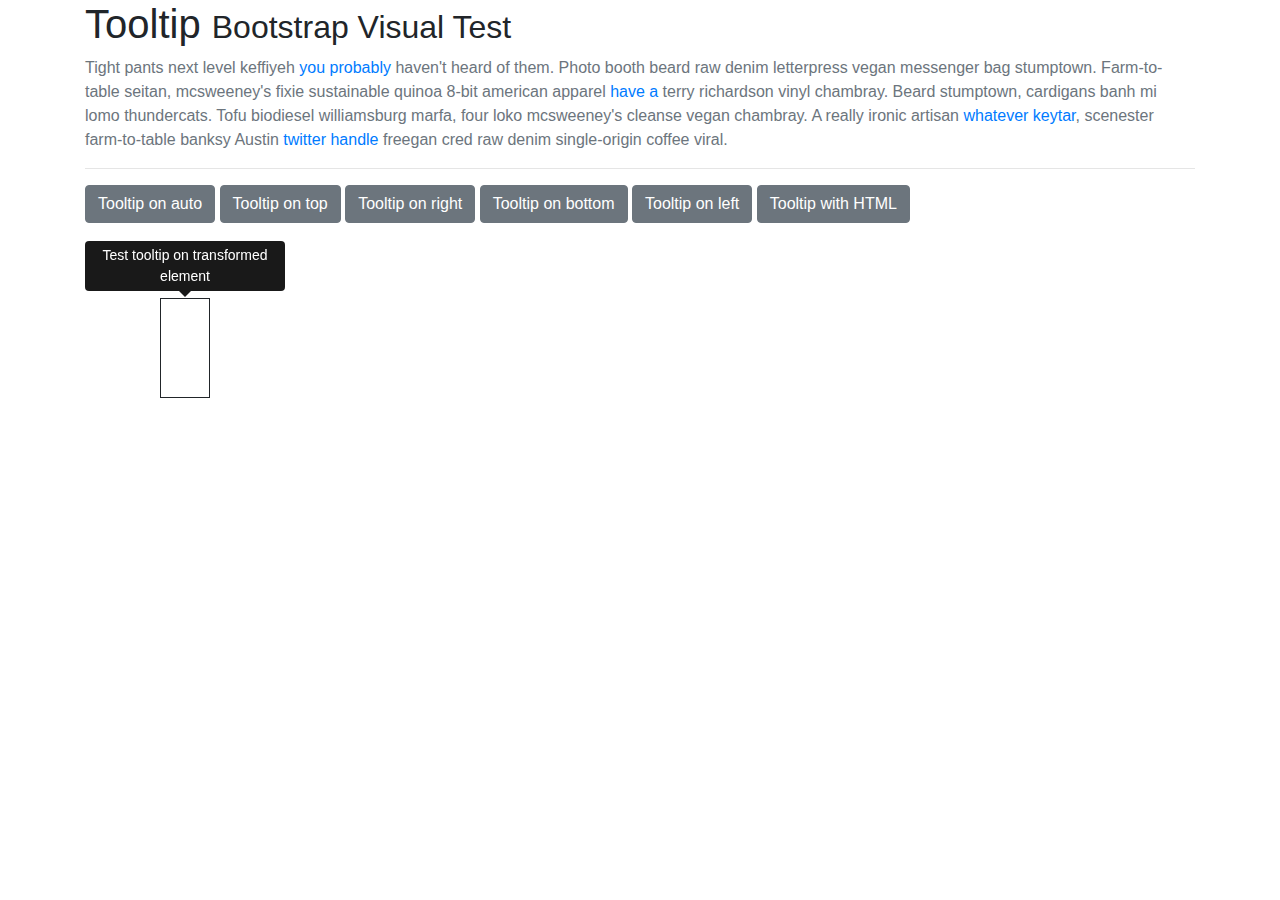
<file: js/tests/visual/tooltip.html>
<!doctype html>
<html lang="en">
  <head>
    <meta charset="utf-8">
    <meta name="viewport" content="width=device-width, initial-scale=1, shrink-to-fit=no">
    <link rel="stylesheet" href="../../../dist/css/bootstrap.min.css">
    <title>Tooltip</title>
    <style>
      #target {
        border: 1px solid;
        width: 100px;
        height: 50px;
        border: 1px solid;
        margin-left: 50px;
        -webkit-transform: rotate(270deg);
        -ms-transform: rotate(270deg);
        transform: rotate(270deg);
        margin-top: 100px;
      }
    </style>
  </head>
  <body>
    <div class="container">
      <h1>Tooltip <small>Bootstrap Visual Test</small></h1>

      <p class="text-muted">Tight pants next level keffiyeh <a href="#" data-toggle="tooltip" title="Default tooltip">you probably</a> haven't heard of them. Photo booth beard raw denim letterpress vegan messenger bag stumptown. Farm-to-table seitan, mcsweeney's fixie sustainable quinoa 8-bit american apparel <a href="#" data-toggle="tooltip" title="Another tooltip">have a</a> terry richardson vinyl chambray. Beard stumptown, cardigans banh mi lomo thundercats. Tofu biodiesel williamsburg marfa, four loko mcsweeney's cleanse vegan chambray. A really ironic artisan <a href="#" data-toggle="tooltip" title="Another one here too">whatever keytar</a>, scenester farm-to-table banksy Austin <a href="#" data-toggle="tooltip" title="The last tip!">twitter handle</a> freegan cred raw denim single-origin coffee viral.</p>

      <hr>

      <p>
        <button type="button" class="btn btn-secondary" data-toggle="tooltip" data-placement="auto" title="Tooltip on auto">
          Tooltip on auto
        </button>
        <button type="button" class="btn btn-secondary" data-toggle="tooltip" data-placement="top" title="Tooltip on top">
          Tooltip on top
        </button>
        <button type="button" class="btn btn-secondary" data-toggle="tooltip" data-placement="right" title="Tooltip on right">
          Tooltip on right
        </button>
        <button type="button" class="btn btn-secondary" data-toggle="tooltip" data-placement="bottom" title="Tooltip on bottom">
          Tooltip on bottom
        </button>
        <button type="button" class="btn btn-secondary" data-toggle="tooltip" data-placement="left" title="Tooltip on left">
          Tooltip on left
        </button>
        <button type="button" class="btn btn-secondary" data-toggle="tooltip" data-html="true" title="<em>Tooltip</em> <u>with</u> <b>HTML</b>">
          Tooltip with HTML
        </button>
      </p>
      <div id="target" title="Test tooltip on transformed element"></div>
    </div>

    <script src="../../../assets/js/vendor/jquery-slim.min.js"></script>
    <script src="../../../assets/js/vendor/popper.min.js"></script>
    <script src="../../dist/util.js"></script>
    <script src="../../dist/tooltip.js"></script>

    <script>
      $(function () {
        $('[data-toggle="tooltip"]').tooltip()
        $('#target').tooltip({
          placement : 'top',
          trigger : 'manual'
        }).tooltip('show')
      })
    </script>
  </body>
</html>
</file>
<file: js/tests/vendor/qunit.css>
/*!
 * QUnit 2.4.1
 * https://qunitjs.com/
 *
 * Copyright jQuery Foundation and other contributors
 * Released under the MIT license
 * https://jquery.org/license
 *
 * Date: 2017-10-22T05:12Z
 */

/** Font Family and Sizes */

#qunit-tests, #qunit-header, #qunit-banner, #qunit-testrunner-toolbar, #qunit-filteredTest, #qunit-userAgent, #qunit-testresult {
	font-family: "Helvetica Neue Light", "HelveticaNeue-Light", "Helvetica Neue", Calibri, Helvetica, Arial, sans-serif;
}

#qunit-testrunner-toolbar, #qunit-filteredTest, #qunit-userAgent, #qunit-testresult, #qunit-tests li { font-size: small; }
#qunit-tests { font-size: smaller; }


/** Resets */

#qunit-tests, #qunit-header, #qunit-banner, #qunit-filteredTest, #qunit-userAgent, #qunit-testresult, #qunit-modulefilter {
	margin: 0;
	padding: 0;
}


/** Header (excluding toolbar) */

#qunit-header {
	padding: 0.5em 0 0.5em 1em;

	color: #8699A4;
	background-color: #0D3349;

	font-size: 1.5em;
	line-height: 1em;
	font-weight: 400;

	border-radius: 5px 5px 0 0;
}

#qunit-header a {
	text-decoration: none;
	color: #C2CCD1;
}

#qunit-header a:hover,
#qunit-header a:focus {
	color: #FFF;
}

#qunit-banner {
	height: 5px;
}

#qunit-filteredTest {
	padding: 0.5em 1em 0.5em 1em;
	color: #366097;
	background-color: #F4FF77;
}

#qunit-userAgent {
	padding: 0.5em 1em 0.5em 1em;
	color: #FFF;
	background-color: #2B81AF;
	text-shadow: rgba(0, 0, 0, 0.5) 2px 2px 1px;
}


/** Toolbar */

#qunit-testrunner-toolbar {
	padding: 0.5em 1em 0.5em 1em;
	color: #5E740B;
	background-color: #EEE;
}

#qunit-testrunner-toolbar .clearfix {
	height: 0;
	clear: both;
}

#qunit-testrunner-toolbar label {
	display: inline-block;
}

#qunit-testrunner-toolbar input[type=checkbox],
#qunit-testrunner-toolbar input[type=radio] {
	margin: 3px;
	vertical-align: -2px;
}

#qunit-testrunner-toolbar input[type=text] {
	box-sizing: border-box;
	height: 1.6em;
}

.qunit-url-config,
.qunit-filter,
#qunit-modulefilter {
	display: inline-block;
	line-height: 2.1em;
}

.qunit-filter,
#qunit-modulefilter {
	float: right;
	position: relative;
	margin-left: 1em;
}

.qunit-url-config label {
	margin-right: 0.5em;
}

#qunit-modulefilter-search {
	box-sizing: border-box;
	width: 400px;
}

#qunit-modulefilter-search-container:after {
	position: absolute;
	right: 0.3em;
	content: "\25bc";
	color: black;
}

#qunit-modulefilter-dropdown {
	/* align with #qunit-modulefilter-search */
	box-sizing: border-box;
	width: 400px;
	position: absolute;
	right: 0;
	top: 50%;
	margin-top: 0.8em;

	border: 1px solid #D3D3D3;
	border-top: none;
	border-radius: 0 0 .25em .25em;
	color: #000;
	background-color: #F5F5F5;
	z-index: 99;
}

#qunit-modulefilter-dropdown a {
	color: inherit;
	text-decoration: none;
}

#qunit-modulefilter-dropdown .clickable.checked {
	font-weight: bold;
	color: #000;
	background-color: #D2E0E6;
}

#qunit-modulefilter-dropdown .clickable:hover {
	color: #FFF;
	background-color: #0D3349;
}

#qunit-modulefilter-actions {
	display: block;
	overflow: auto;

	/* align with #qunit-modulefilter-dropdown-list */
	font: smaller/1.5em sans-serif;
}

#qunit-modulefilter-dropdown #qunit-modulefilter-actions > * {
	box-sizing: border-box;
	max-height: 2.8em;
	display: block;
	padding: 0.4em;
}

#qunit-modulefilter-dropdown #qunit-modulefilter-actions > button {
	float: right;
	font: inherit;
}

#qunit-modulefilter-dropdown #qunit-modulefilter-actions > :last-child {
	/* insert padding to align with checkbox margins */
	padding-left: 3px;
}

#qunit-modulefilter-dropdown-list {
	max-height: 200px;
	overflow-y: auto;
	margin: 0;
	border-top: 2px groove threedhighlight;
	padding: 0.4em 0 0;
	font: smaller/1.5em sans-serif;
}

#qunit-modulefilter-dropdown-list li {
	white-space: nowrap;
	overflow: hidden;
	text-overflow: ellipsis;
}

#qunit-modulefilter-dropdown-list .clickable {
	display: block;
	padding-left: 0.15em;
}


/** Tests: Pass/Fail */

#qunit-tests {
	list-style-position: inside;
}

#qunit-tests li {
	padding: 0.4em 1em 0.4em 1em;
	border-bottom: 1px solid #FFF;
	list-style-position: inside;
}

#qunit-tests > li {
	display: none;
}

#qunit-tests li.running,
#qunit-tests li.pass,
#qunit-tests li.fail,
#qunit-tests li.skipped,
#qunit-tests li.aborted {
	display: list-item;
}

#qunit-tests.hidepass {
	position: relative;
}

#qunit-tests.hidepass li.running,
#qunit-tests.hidepass li.pass:not(.todo) {
	visibility: hidden;
	position: absolute;
	width:   0;
	height:  0;
	padding: 0;
	border:  0;
	margin:  0;
}

#qunit-tests li strong {
	cursor: pointer;
}

#qunit-tests li.skipped strong {
	cursor: default;
}

#qunit-tests li a {
	padding: 0.5em;
	color: #C2CCD1;
	text-decoration: none;
}

#qunit-tests li p a {
	padding: 0.25em;
	color: #6B6464;
}
#qunit-tests li a:hover,
#qunit-tests li a:focus {
	color: #000;
}

#qunit-tests li .runtime {
	float: right;
	font-size: smaller;
}

.qunit-assert-list {
	margin-top: 0.5em;
	padding: 0.5em;

	background-color: #FFF;

	border-radius: 5px;
}

.qunit-source {
	margin: 0.6em 0 0.3em;
}

.qunit-collapsed {
	display: none;
}

#qunit-tests table {
	border-collapse: collapse;
	margin-top: 0.2em;
}

#qunit-tests th {
	text-align: right;
	vertical-align: top;
	padding: 0 0.5em 0 0;
}

#qunit-tests td {
	vertical-align: top;
}

#qunit-tests pre {
	margin: 0;
	white-space: pre-wrap;
	word-wrap: break-word;
}

#qunit-tests del {
	color: #374E0C;
	background-color: #E0F2BE;
	text-decoration: none;
}

#qunit-tests ins {
	color: #500;
	background-color: #FFCACA;
	text-decoration: none;
}

/*** Test Counts */

#qunit-tests b.counts                       { color: #000; }
#qunit-tests b.passed                       { color: #5E740B; }
#qunit-tests b.failed                       { color: #710909; }

#qunit-tests li li {
	padding: 5px;
	background-color: #FFF;
	border-bottom: none;
	list-style-position: inside;
}

/*** Passing Styles */

#qunit-tests li li.pass {
	color: #3C510C;
	background-color: #FFF;
	border-left: 10px solid #C6E746;
}

#qunit-tests .pass                          { color: #528CE0; background-color: #D2E0E6; }
#qunit-tests .pass .test-name               { color: #366097; }

#qunit-tests .pass .test-actual,
#qunit-tests .pass .test-expected           { color: #999; }

#qunit-banner.qunit-pass                    { background-color: #C6E746; }

/*** Failing Styles */

#qunit-tests li li.fail {
	color: #710909;
	background-color: #FFF;
	border-left: 10px solid #EE5757;
	white-space: pre;
}

#qunit-tests > li:last-child {
	border-radius: 0 0 5px 5px;
}

#qunit-tests .fail                          { color: #000; background-color: #EE5757; }
#qunit-tests .fail .test-name,
#qunit-tests .fail .module-name             { color: #000; }

#qunit-tests .fail .test-actual             { color: #EE5757; }
#qunit-tests .fail .test-expected           { color: #008000; }

#qunit-banner.qunit-fail                    { background-color: #EE5757; }


/*** Aborted tests */
#qunit-tests .aborted { color: #000; background-color: orange; }
/*** Skipped tests */

#qunit-tests .skipped {
	background-color: #EBECE9;
}

#qunit-tests .qunit-todo-label,
#qunit-tests .qunit-skipped-label {
	background-color: #F4FF77;
	display: inline-block;
	font-style: normal;
	color: #366097;
	line-height: 1.8em;
	padding: 0 0.5em;
	margin: -0.4em 0.4em -0.4em 0;
}

#qunit-tests .qunit-todo-label {
	background-color: #EEE;
}

/** Result */

#qunit-testresult {
	color: #2B81AF;
	background-color: #D2E0E6;

	border-bottom: 1px solid #FFF;
}
#qunit-testresult .clearfix {
	height: 0;
	clear: both;
}
#qunit-testresult .module-name {
	font-weight: 700;
}
#qunit-testresult-display {
	padding: 0.5em 1em 0.5em 1em;
	width: 85%;
	float:left;
}
#qunit-testresult-controls {
	padding: 0.5em 1em 0.5em 1em;
  width: 10%;
	float:left;
}

/** Fixture */

#qunit-fixture {
	position: absolute;
	top: -10000px;
	left: -10000px;
	width: 1000px;
	height: 1000px;
}
</file>
<file: _global/css/general.css>
@import "slicknav.css";
/**
                                      
 .-.                      .-.       .-.       
 : :                      : :      .' `.      
 : :.---.  .--.  .--.   .-' : .--. `. .'.--.  
 : :: .; `' '_.'' .; ; ' .; :' .; ; : :' .; ; 
 :_;: ._.'`.__.'`.__,_;`.__.'`.__,_;:_;`.__,_;
    : :                                       
    :_;            

                                 
 * @language: Portuguese
 * @job: HTML5/CSS3/JS
 * @technology: HTML5/CSS3/JS
 * @author: Valter Rodrigues
 * @date: 01/03/2018 
 * 
 * Copyright(c) Todos os direitos reservados.
 *  
**/

/*--------------------------------------------------*/
/* Styles - General Portal
/*--------------------------------------------------*/

/* General
--------------------------------------------------*/
@font-face {
  font-family: 'Raleway-Regular';
  src: url('../fonts/Raleway-Regular.eot?#iefix') format('embedded-opentype'),  
  	   url('../fonts/Raleway-Regular.woff')format('woff'), 
	   url('../fonts/Raleway-Regular.ttf') format('truetype'), 
	   url('../fonts/Raleway-Regular.svg#Raleway-Regular') format('svg');
  font-weight: normal;
  font-style: normal;
}
@font-face {
  font-family: 'Raleway-Light';
  src: url('../fonts/Raleway-Light.eot?#iefix') format('embedded-opentype'),
  	   url('../fonts/Raleway-Light.woff') format('woff'), 
	   url('../fonts/Raleway-Light.ttf') format('truetype'), 
	   url('../fonts/Raleway-Light.svg#Raleway-Light') format('svg');
  font-weight: normal;
  font-style: normal;
}
@font-face {
  font-family: 'Raleway-Bold';
  src: url('../fonts/Raleway-Bold.eot?#iefix') format('embedded-opentype'),
  	   url('../fonts/Raleway-Bold.woff') format('woff'), 
	   url('../fonts/Raleway-Bold.ttf') format('truetype'), 
	   url('../fonts/Raleway-Bold.svg#Raleway-Bold') format('svg');
  font-weight: normal;
  font-style: normal;
}
@font-face {
  font-family: 'AvenirNextLTPro-Bold';
  src: url('../fonts/AvenirNextLTPro-Bold.eot?#iefix') format('embedded-opentype'),
  	   url('../fonts/AvenirNextLTPro-Bold.otf') format('opentype'),
	   url('../fonts/AvenirNextLTPro-Bold.woff') format('woff'), 
	   url('../fonts/AvenirNextLTPro-Bold.ttf') format('truetype'), 
	   url('../fonts/AvenirNextLTPro-Bold.svg#AvenirNextLTPro-Bold') format('svg');
  font-weight: normal;
  font-style: normal;
}

@font-face {
  font-family: 'Raleway-Medium';
  src: url('../fonts/Raleway-Medium.eot?#iefix') format('embedded-opentype'),
  	   url('../fonts/Raleway-Medium.woff') format('woff'), 
	   url('../fonts/Raleway-Medium.ttf') format('truetype'), 
	   url('../fonts/Raleway-Medium.svg#Raleway-Medium') format('svg');
  font-weight: normal;
  font-style: normal;
}
@font-face {
  font-family: 'Raleway-Italic';
  src: url('../fonts/Raleway-Italic.eot?#iefix') format('embedded-opentype'), 
   	   url('../fonts/Raleway-Italic.woff') format('woff'), 
	   url('../fonts/Raleway-Italic.ttf') format('truetype'), 
	   url('../fonts/Raleway-Italic.svg#Raleway-Italic') format('svg');
  font-weight: normal;
  font-style: normal;
}
@font-face {
  font-family: 'Raleway-SemiBold';
  src: url('../fonts/Raleway-SemiBold.eot?#iefix') format('embedded-opentype'),  
  	   url('../fonts/Raleway-SemiBold.woff') format('woff'), 
	   url('../fonts/Raleway-SemiBold.ttf')  format('truetype'), 
	   url('../fonts/Raleway-SemiBold.svg#Raleway-SemiBold') format('svg');
  font-weight: normal;
  font-style: normal;
}
header.topo h1,
header.topo h2,
section.busca h1,
section.busca div.formBusca button.botao,
section.niveisGeograficos div.boxMapa div.mapa a,
section.niveisGeograficosMunicipios div.boxMapa div.mapa a,
section.menu div.boxMenu div.etapa_1 h2 span.plus,
header.topo div.buscaTopo button.botao,
section.menu div.boxMenu div.etapa_3 a.voltar,
section.niveisGeograficosMunicipios h2 span.icone {
	text-indent: -9999px;
	overflow: hidden;
	display: block;	
}
html {
	overflow: hidden;
	overflow-y: scroll;	
}
section {
	float: left;
	display: block;
	width: 100%;	
}
#menu {
    position: fixed;
    right: 20px;
    top: 45px;
    z-index: 900;
	display: none;
}
* {
	outline: none;	
}
a {
	outline: none;	
}

/* Header
--------------------------------------------------*/
#barra-brasil {
	position: fixed;
	width: 100%;
	z-index: 900;	
}
header.topo {
	float: left;
	display: block;
	width: 100%;
	background: #FFF;
	min-height: 58px;
	position: fixed;
	top: 33px;
	z-index: 800;
	-webkit-box-shadow: 0px 8px 10px -3px rgba(211,210,211,1);
	-moz-box-shadow: 0px 8px 10px -3px rgba(211,210,211,1);
	box-shadow: 0px 8px 10px -3px rgba(211,210,211,1);
}
header.topo h1 {
	margin: 0;
	padding: 0;
	margin-top: 10px;
	width: 125px;
	height: 37px;
	background: url(../img/bg/bg_logo_ipeadata.png) no-repeat;
}
header.topo h1 a {
	width: 125px;
	height: 37px;
	display: block;	
}
header.topo h2 {
	background: url(../img/bg/bg_logo.png) no-repeat;
	margin: 0;
	padding: 0;
	margin-top: 10px;
	width: 61px;
	height: 39px;
	display: block;	
	float: right;
	margin-right: 10px;
}
header.topo h2 a {
	width: 61px;
	height: 39px;
	display: block	
}
header.topo nav {
	display: block;
	width: 100%;
	margin-top: 17px;
}
header.topo nav ul {
	display: table;
	margin: 0;
	padding: 0;
	list-style: none;
}
header.topo nav ul li {
	margin: 0;
	padding: 0;
	list-style: none;
	display: inline-block;
	margin-right: 20px;
}
header.topo nav ul li:last-child {
	 margin: 0;	
}
header.topo nav ul li a {
	transition: font-weight .3s;
	font-family: 'Raleway-Regular';
	color: #2a3d65;
	font-size: 17px;
	color: #003e68;
	min-width: 70px;
	display: block;
}
header.topo nav ul li a.ativo,
header.topo nav ul li a:hover {
	font-weight: bold;
	text-decoration: none;	
	transition: font-weight .3s;
}
header.topo div.buscaTopo {
	width: 100%;
	display: none;
	margin-top: 10px;
}
header.topo div.buscaTopo input {
	border: 1px solid #00396c;
	color: #696968;
	font-family: "Raleway-Italic";
	font-size: 16px;
	height: 38px;	
	-webkit-border-radius: 15px;
	-moz-border-radius: 15px;
	border-radius: 15px;
	padding-right: 30px;
}
header.topo div.buscaTopo button.botao {
	position: absolute;
	right: 20px;
    top: 16px;
	background: url(../img/bg/bg_lupa_2.png) no-repeat;
	width: 24px;
	height: 24px;
	border: 0;
	cursor: pointer;
}

/*--------------------------------------------------*/
/* Page - Home
/*--------------------------------------------------*/
section.busca {
	background: url(../img/bg/bg_busca.jpg) no-repeat top center;
	overflow: hidden;
	margin-bottom: 30px;
}
section.busca h1 {
	background: url(../img/bg/bg_logo_busca.png) no-repeat top center;
	min-height: 150px;
	margin: 0 auto;
	display: block;
	max-width: 523px;
	width: 100%;
	background-size: contain;
	margin-bottom: 0;
	transition: min-height .5s;
}
section.busca div.meio {
	position: relative;	
	margin-top: 100px;
	margin-bottom: 30px;
	min-height: 540px;
	transition: min-height .3s;
}
section.busca div.pivo {
	position: absolute;
	left: 0;
	top: 50%;
	width: 100%;
	-webkit-transform: translate(0,-50%);
	transform: translate(0,-50%);
}
section.busca div.formBusca {
	margin: 0 auto;
	margin-bottom: 0;
	max-width: 910px;
}
section.busca div.formBusca div.box {
	width: 100%;
	display: block;
	position: relative;	
}
section.busca div.formBusca button.botao {
	background: url(../img/bg/bg_lupa.png) no-repeat;
	width: 39px;
	height: 39px;
	cursor: pointer;
	position: absolute;
	right: 16px;
	bottom: 16px;
	border: none;
}
section.busca div.formBusca label.strLabel {
	font-family: 'Raleway-Medium';
	font-size: 27px;
	color: #263f5c;
	display: block;
	margin-bottom: 15px;
	text-align: center;
}
section.busca div.formBusca input.caixaTexto {
	font-family: 'Raleway-Italic';
	width: 100%;
	display: block;
	border: 1px solid #e9e8ea;
	color: #989898;
	font-size: 24px;
	padding: 14px 20px;
	padding-right: 65px;	
	-webkit-box-shadow: 0px 8px 10px -3px rgba(211,210,211,1);
	-moz-box-shadow: 0px 8px 10px -3px rgba(211,210,211,1);
	box-shadow: 0px 8px 10px -3px rgba(211,210,211,1);	
}
section.busca div.formBusca input.caixaTexto::-webkit-input-placeholder {
  color: #989898;
  opacity: 1;
}
section.busca div.formBusca input.caixaTexto::-moz-placeholder {
  color: #989898;
  opacity: 1;
}
section.busca div.formBusca input.caixaTexto:-ms-input-placeholder {
  color: #989898;
  opacity: 1;
}
section.busca div.formBusca input.caixaTexto:-moz-placeholder {
  color: #989898;
  opacity: 1;
}
section.busca div.formBusca label {
	display: block;
	text-align: center;
}
section.menu {
	height: 520px;
	/*padding: 70px 0 0 0;*/
}
section.menu.ativo {
	height: 750px;	
}
section.menu div.boxMenu {
	display: table;
	margin: 0 auto;
	width: 250px;
	position: relative;	
}
section.menu div.boxMenu div.etapa_1 {
	min-height: 300px;	
}
section.menu div.boxMenu div.etapa_1 p {
	position: absolute;
	top: 210px;
	display: block;
    left: -12px;
    width: 270px;
    position: absolute;
	text-align: center;
	z-index: 1;
	background: #FFF;
}
section.menu div.boxMenu div.etapa_1 a {
	display: block;
}
section.menu div.boxMenu div.etapa_1 div.icone {
	display: block;
	width: 125px;
	height: 115px;
	display: table;
	margin: 0 auto;
	margin-bottom: 17px;
}
section.menu div.boxMenu div.etapa_1 p {
	font-family: 'Raleway-Regular';
	padding: 0 10px;
	margin: 0;
	text-align: center;
	color: #506faf;
	font-size: 15px;
	line-height: 21px;
	z-index: 1;
}
section.menu div.boxMenu div.etapa_1 a:hover {
	text-decoration: none;
}
section.menu div.boxMenu div.etapa_1 h2 {
	font-family: 'Raleway-Regular';
	text-align: center;
	font-size: 24px;
	background: #4a6db1;
	border-bottom: 1px solid #305195;
	color: #FFF;
	padding: 15px 35px;
	display: block;
	-webkit-border-radius: 20px;
	-moz-border-radius: 20px;
	border-radius: 20px;
	margin-bottom: 20px;
	position: relative;
}
section.menu div.boxMenu div.etapa_1 h2 span.plus {
	position: absolute;
	right: 12px;
    top: 24px;
	font-size: 30px;
	background: url(../img/bg/bg_plus.png) no-repeat;
	width: 12px;
	height: 12px;	
}
section.menu div.boxMenu.mn_1 div.etapa_1 h2 {
	background: #FFF;
	border: 1px solid #315296;
	color: #506faf;
}
section.menu div.boxMenu.mn_1 div.etapa_1 p {
	color: #506faf;
}
section.menu div.boxMenu.mn_1 div.etapa_1 div.icone {
	background: url(../img/bg/bg_icone_menu_1_normal.png) no-repeat top center;
}
section.menu div.boxMenu.mn_1 div.etapa_1 div.icone:before {
	content: url(../img/bg/bg_icone_menu_1.png);
	width:0;
	height:0;
	visibility:hidden;
	position: absolute;
} 
section.menu div.boxMenu.mn_1.ativo div.etapa_1 div.icone,
section.menu div.boxMenu.mn_1:hover div.etapa_1 div.icone {
	background: url(../img/bg/bg_icone_menu_1.png) no-repeat top center;
}
section.menu div.boxMenu.mn_1.ativo div.etapa_1 h2,
section.menu div.boxMenu.mn_1:hover div.etapa_1 h2 {
	background: #4a6db1;
	border: 1px solid #4a6db1;
	color: #FFF;
}
section.menu div.boxMenu.mn_2 div.etapa_1 h2 {
	color: #1a9b3f;
	background: #FFF;
	border: 1px solid #1a9b3f;
}
section.menu div.boxMenu.mn_2 div.etapa_1 div.icone {
	background: url(../img/bg/bg_icone_menu_2_normal.png) no-repeat top center;
}
section.menu div.boxMenu.mn_2 div.etapa_1 div.icone:before {
	content: url(../img/bg/bg_icone_menu_2.png);
	width:0;
	height:0;
	visibility:hidden;
	position: absolute;
} 
section.menu div.boxMenu.mn_2:hover div.etapa_1 div.icone,
section.menu div.boxMenu.mn_2.ativo div.etapa_1 div.icone {
	background: url(../img/bg/bg_icone_menu_2.png) no-repeat top center;
}
section.menu div.boxMenu.mn_2.ativo div.etapa_1 h2,
section.menu div.boxMenu.mn_2:hover div.etapa_1 h2 {
	background: #1a9b3f;
	color: #FFF;
	border-bottom: 1px solid #60a44a;
}
section.menu div.boxMenu.mn_2 div.etapa_2 {
	background: #1a9b3f;
}
section.menu div.boxMenu.mn_2 div.etapa_3 {
	background: #1a9b3f;
}
section.menu div.boxMenu.mn_2 div.etapa_1 p {
	color: #74ab61;
}
section.menu div.boxMenu.mn_2 div.etapa_1 p {
	color: #74ab61;
}
section.menu div.boxMenu.mn_3 div.etapa_1 h2 {
	background: #FFF;
	border: 1px solid #bf324c;
	color: #bf324c;
}
section.menu div.boxMenu.mn_3 div.etapa_1 p {
	color: #bd4152;
}
section.menu div.boxMenu.mn_3 div.etapa_1 div.icone {
	background: url(../img/bg/bg_icone_menu_3_normal.png) no-repeat top center;
}
section.menu div.boxMenu.mn_3.ativo div.etapa_1 h2,
section.menu div.boxMenu.mn_3:hover div.etapa_1 h2 {
	background: #bf324c;
	border: 1px solid #bf324c;
	color: #FFF;
}
section.menu div.boxMenu.mn_3 div.etapa_1 div.icone:before {
	content: url(../img/bg/bg_icone_menu_3.png);
	width:0;
	height:0;
	visibility:hidden;
	position: absolute;
} 
section.menu div.boxMenu.mn_3.ativo div.etapa_1 div.icone,
section.menu div.boxMenu.mn_3:hover div.etapa_1 div.icone {
	background: url(../img/bg/bg_icone_menu_3.png) no-repeat top center;
}
section.menu div.boxMenu.mn_3 div.etapa_2 {
	background: #bf324c;
}
section.menu div.boxMenu.mn_3 div.etapa_3 {
	background: #bf324c;
}
section.menu div.boxMenu:hover p {
	display: block !important; 
}
section.menu div.boxMenu:hover p {
	display: block !important; 
}
section.menu div.boxMenu.ativo p {
	display: none !important;
}
section.menu div.boxMenu div.etapa_2 {
	width: 100%;
	display: block;
	position: absolute;
	left: 0;
	top: 145px;
	display: block;
	background: #4a6db1;
	padding: 10px;
	-webkit-border-radius: 20px;
	-moz-border-radius: 20px;
	border-radius: 20px;
	display: none;
}
section.menu div.boxMenu div.etapa_2 ul {
	margin: 0;
	padding: 0;
	list-style: none;
}
section.menu div.boxMenu div.etapa_2 ul li {
	margin: 0;
	padding: 0;
	list-style: none;
}
section.menu div.boxMenu div.etapa_2 ul li a {
	display: block;
	padding: 5px 15px;
	text-align: center;
	font-family: 'Raleway-Regular';
	text-align: center;
	color: #FFF;
	opacity: 0.6;
	font-size: 22px;
}
section.menu div.boxMenu div.etapa_2 ul li a:hover {
	text-decoration: none;
	opacity: 1;	
}
section.menu div.boxMenu div.etapa_3 {
	width: 100%;
	display: block;
	position: absolute;
	left: 0;
	top: 145px;
	display: block;
	background: #4a6db1;
	padding: 10px;
	-webkit-border-radius: 20px;
	-moz-border-radius: 20px;
	border-radius: 20px;
	display: none;
	z-index: 90;
}
section.menu div.boxMenu div.etapa_3 a.voltar {
    background: url(../img/bg/bg_voltar.png) no-repeat scroll 0 0;
    height: 15px;
    left: 15px;
    position: absolute;
    top: 23px;
    width: 12px;
}
section.menu div.boxMenu div.etapa_3 h3 {
	font-family: 'Raleway-Regular';
	text-align: center;
	margin: 8px 0;
	font-size: 22px;
	color: #FFF;	
}
section.menu div.boxMenu div.etapa_3 ul {
	margin: 0;
	padding: 5px 0;
	list-style: none;
}
section.menu div.boxMenu div.etapa_3 ul li {
	margin: 0;
	padding: 0;
	list-style: none;
}
section.menu div.boxMenu div.etapa_3 ul li a {
	display: block;
	padding: 4px 15px;
	text-align: center;
	color: #FFF;
	opacity: 0.6;
}
section.menu div.boxMenu div.etapa_3 ul li a:hover {
	text-decoration: none;
	opacity: 1;	
}
section.menu div.boxMenu .scroll-pane-menu {
	width: 100%;
	height: 330px;
	overflow: auto;
}
section.temas {
	margin-top: 50px;
}
section.temas h1 {
	font-family: "Raleway-SemiBold";
	font-size: 30px;
	margin: 40px 0;
	padding: 0;
	text-align: center;	
	color: #115099;
}
section.temas div.boxTipo {
	float: left;
	display: block;
	width: 100%;
	position: relative;
}
section.temas div.boxTipo div.rep_1 {
	background: url(../img/bg/bg_degrade_1.png) repeat;
	width: 2560px;
	height: 130px;
	position: absolute;
	left: -2568px;
	top: 0;	
}
section.temas div.boxTipo div.rep_2 {
	background: url(../img/bg/bg_degrade_1.png) repeat;
	width: 2560px;
	height: 500px;
	position: absolute;
	right: -2583px;
	top: 0;	
}
section.temas div.boxTema {
	position: relative;
	overflow: hidden;
	float: left;
	display: block;
	width: 100%;
	margin-bottom: 20px;
	min-height: 131px;
	text-align: center;	
	-webkit-border-radius: 22px;
	-moz-border-radius: 22px;
	border-radius: 22px;
	display: inline-table;
	height: 132px;
	-webkit-box-shadow: 0px 0px 13px 3px rgba(255,255,255,1);
	-moz-box-shadow: 0px 0px 13px 3px rgba(255,255,255,1);
	box-shadow: 0px 0px 13px 3px rgba(255,255,255,1);
}
section.temas div.boxTema div.bar {
	position: absolute;
	left: 0;
	top: 13px;
	width: 100%;
	height: 12px;	
	padding: 0 20px;
	display: block;
	opacity: 0;
	transition: opacity .1s;
}
section.temas div.boxTema div.bar div.meio {
	height: 12px;	
	width: 100%;
	overflow: hidden;
	-webkit-border-radius: 4px;
	-moz-border-radius: 4px;
	border-radius: 4px;
}
section.temas div.boxTema div.bar div.cor_1 {
	background: #4a6db1;
	width: 100%;
	height: 12px;	
	float: left;
}
section.temas div.boxTema div.bar div.cor_2 {
	background: #6eac5a;
	width: 100%;
	height: 12px;	
	float: left;
}
section.temas div.boxTema div.bar div.cor_3 {
	background: #bf314c;
	width: 100%;
	height: 12px;	
	float: left;
}
section.temas div.boxTema:hover {
	-webkit-box-shadow: 0px 0px 10px 0px rgba(200,199,202,1);
	-moz-box-shadow: 0px 0px 10px 0px rgba(200,199,202,1);
	box-shadow: 0px 0px 10px 0px rgba(200,199,202,1);
}
section.temas div.boxTema:hover div.bar {
	display: block;
	opacity: 1;
	transition: opacity .1s;
}
section.temas div.boxTema a {
	overflow: hidden;
	border: 1px solid #949494;
	overflow: hidden;
	font-family: 'Raleway-Regular';
	font-size: 20px;
	display: table-cell;
	color: #807285;
	vertical-align: middle;
	-webkit-border-radius: 22px;
	-moz-border-radius: 22px;
	border-radius: 22px;
	background: #FFF;
	transition: background .1s;
}
section.temas div.boxTema:hover a {
	overflow: hidden;
	color: #807285;
	text-decoration: none;
	background: #f5f5f5;
	border: 1px solid #f5f4f4;
	transition: background .1s;
}
section.temas div.type_1  div.rep_1,
section.temas div.type_1  div.rep_2 {
	background: url(../img/bg/bg_degrade_1.png) repeat;
}
section.niveisGeograficos {
	padding-bottom: 100px;	
	margin-top: 100px;
}
section.niveisGeograficos h1 {
	font-family: "Raleway-SemiBold";
	font-size: 30px;
	margin: 0;
	padding: 0;
	margin-bottom: 30px;
	text-align: center;	
	color: #115099;
}
section.niveisGeograficos h2 {
	font-family: 'Raleway-Light';
	text-align: center;	
	font-size: 16px;
	color: #403b80;
	margin-bottom: 30px;
}
section.niveisGeograficos h2 span.txt {
	position: relative;
	background: url(../img/bg/bg_ic_lupa.png) no-repeat;
	padding-bottom: 11px;
    padding-left: 40px;
    padding-top: 15px;
}
section.niveisGeograficos div.boxMapa {
	float: left;
	display: block;
	width: 100%;
	position: relative;
}
section.niveisGeograficos div.boxMapa h3 {
	font-family: 'Raleway-SemiBold';
	border: 1px solid #413b80;
	display: table;
	margin: 0 auto;
	color: #6f81bd;
	font-size: 20px;
	padding: 10px 20px;
	-webkit-border-radius: 20px;
	-moz-border-radius: 20px;
	border-radius: 20px;
}
section.niveisGeograficos div.boxMapa div.mapa {
	margin: 0 auto;
	display: block;
	margin-top: 40px;
	width: 100%;
	max-width: 419px;
	min-height: 419px;
}
section.niveisGeograficos div.boxMapa:hover h3,
section.niveisGeograficos div.boxMapa.ativo h3 {
	background: #413b80;
	color: #6f81bd;
}
section.niveisGeograficos div.boxMapa div.mapa a {
	width: 100%;
	max-width: 419px;
	min-height: 419px;
}
section.niveisGeograficos div.boxMapa.tp1 div.mapa a {
	background: url(../img/gr/gr_mapa_1_normal.png) no-repeat;
	background-size: contain;
}
section.niveisGeograficos div.boxMapa.tp1 div.mapa:before {
	content: url(../img/gr/gr_mapa_1_ativo.png);
	width:0;
	height:0;
	visibility:hidden;
	position: absolute;
} 
section.niveisGeograficos div.boxMapa.tp1:hover div.mapa a,
section.niveisGeograficos div.boxMapa.tp1.ativo div.mapa a {
	background: url(../img/gr/gr_mapa_1_ativo.png) no-repeat;
	background-size: contain;
}
section.niveisGeograficos div.boxMapa.tp2 div.mapa a {
	background: url(../img/gr/gr_mapa_2_normal.png) no-repeat;
	background-size: contain;
}
section.niveisGeograficos div.boxMapa.tp2:hover div.mapa a,
section.niveisGeograficos div.boxMapa.tp2.ativo div.mapa a {
	background: url(../img/gr/gr_mapa_2_ativo.png) no-repeat;
	background-size: contain;
}
section.niveisGeograficos div.boxMapa.tp2 div.mapa:before {
	content: url(../img/gr/gr_mapa_2_ativo.png);
	width:0;
	height:0;
	visibility:hidden;
	position: absolute;
} 
section.tabelaDados {
	float: left;
	display: none;
	width: 100%;
	overflow: hidden;
	background: #413c80;
	padding-top: 17px;
	padding-bottom: 10px;
}
section#dadosNiveisGeograficosMunicipios {
	margin-bottom: 130px;	
}
section.tabelaDados .scroll-pane {
	width: 100%;
	height: 530px;
	overflow: auto;
}
section.tabelaDados .horizontal-only {
	height: auto;
	max-height: 530px;
}
section.tabelaDados a.btExibir {
	font-family: 'Raleway-Regular';
	width: 105px;
	background: url(../img/bg/bg_lupa_3.png) no-repeat top 10px right 10px #FFFF;	
	margin-bottom: 10px;
	float: left;
	color: #506faf;
	padding: 10px 13px;
	-webkit-border-radius: 17px;
	-moz-border-radius: 17px;
	border-radius: 17px;
}
section.tabelaDados a.btExibir {
	text-decoration: none;	
}
section.tabelaDados table.table thead.topo {
	background: #413c80;
}
section.tabelaDados table.table thead.topo tr th {
	border-bottom: 1px solid #4c6196;
}
section.tabelaDados table.table.table-bordered td, 
section.tabelaDados table.table.table-bordered th {
    border: 1px solid #4c6196 !important;
}
section.tabelaDados table.table.table-bordered th {
    border: 1px solid #413c80;
}
section.tabelaDados table.table td {
	color: #FFF;
}
section.tabelaDados table.table tbody tr td.first {
    border-left: 1px solid #4c6196 !important;
}
section.tabelaDados table.table tbody tr td.last {
    border: 1px solid #4c6196 !important;
}
section.tabelaDados table.table tbody tr:hover {
	background: #00b8ca;
	cursor: pointer;
}
section.niveisGeograficosMunicipios {
	padding-top: 80px;
	padding-bottom: 100px;	
}
section.niveisGeograficosMunicipios h1 {
	font-family: 'Raleway-SemiBold';
	font-size: 30px;
	margin: 0;
	padding: 0;
	text-align: center;	
	font-weight: normal;
	color: #115099;
	margin-bottom: 30px;
}
section.niveisGeograficosMunicipios h2 {
	font-family: 'Raleway-Light';
	text-align: center;	
	font-size: 16px;
	color: #403b80;
	margin-bottom: 50px;
}
section.niveisGeograficosMunicipios h2 span.txt {
	position: relative;
	background: url(../img/bg/bg_ic_lupa.png) no-repeat;
	padding-bottom: 11px;
    padding-left: 40px;
    padding-top: 15px;
}
section.niveisGeograficosMunicipios div.boxMapa div.mapa {
    display: block;
    margin: 40px auto 0;
	max-width: 419px;
	margin-bottom: 50px;
}
section.niveisGeograficosMunicipios div.boxMapa h3 {
	font-family: 'Raleway-SemiBold';
	border: 1px solid #413b80;
	display: table;
	margin: 0 auto;
	color: #6f81bd;
	font-size: 20px;
	padding: 10px 12px;
	-webkit-border-radius: 20px;
	-moz-border-radius: 20px;
	border-radius: 20px;
}
section.niveisGeograficosMunicipios div.boxMapa:hover h3,
section.niveisGeograficosMunicipios div.boxMapa.ativo h3 {
	background: #413b80;
	color: #6f81bd;
}
section.niveisGeograficosMunicipios div.boxMapa div.mapa a {
	max-width: 419px;
	min-height: 290px;
	width: 100%;
}
section.niveisGeograficosMunicipios div.boxMapa.tp1 div.mapa a {
	background: url(../img/gr/gr_mapa_3_normal.png) no-repeat top center;
	background-size: contain;
}
section.niveisGeograficosMunicipios div.boxMapa.tp1:before {
	content: url(../img/gr/gr_mapa_3_ativo.png);
	width:0;
	height:0;
	visibility:hidden;
	position: absolute;
} 
section.niveisGeograficosMunicipios div.boxMapa.tp1:hover div.mapa a,
section.niveisGeograficosMunicipios div.boxMapa.tp1.ativo div.mapa a {
	background: url(../img/gr/gr_mapa_3_ativo.png) no-repeat top center;
	background-size: contain;
}
section.niveisGeograficosMunicipios div.boxMapa.tp2 div.mapa a {
	background: url(../img/gr/gr_mapa_4_normal.png) no-repeat top center;
	background-size: contain;
}
section.niveisGeograficosMunicipios div.boxMapa.tp2:hover div.mapa a,
section.niveisGeograficosMunicipios div.boxMapa.tp2.ativo div.mapa a {
	background: url(../img/gr/gr_mapa_4_ativo.png) no-repeat top center;
	background-size: contain;
}
section.niveisGeograficosMunicipios div.boxMapa.tp3 div.mapa a {
	background: url(../img/gr/gr_mapa_5_normal.png) no-repeat top center;
	background-size: contain;
}
section.niveisGeograficosMunicipios div.boxMapa.tp3:before {
	content: url(../img/gr/gr_mapa_5_ativo.png);
	width:0;
	height:0;
	visibility:hidden;
	position: absolute;
} 
section.niveisGeograficosMunicipios div.boxMapa.tp3:hover div.mapa a,
section.niveisGeograficosMunicipios div.boxMapa.tp3.ativo div.mapa a {
	background: url(../img/gr/gr_mapa_5_ativo.png) no-repeat top center;
	background-size: contain;
}
section.niveisGeograficosMunicipios div.boxMapa.tp4 div.mapa a {
	background: url(../img/gr/gr_mapa_4_normal.png) no-repeat top center;
	background-size: contain;
}
section.niveisGeograficosMunicipios div.boxMapa.tp4:before {
	content: url(../img/gr/gr_mapa_4_ativo.png);
	width:0;
	height:0;
	visibility:hidden;
	position: absolute;
} 
section.niveisGeograficosMunicipios div.boxMapa.tp4:hover div.mapa a,
section.niveisGeograficosMunicipios div.boxMapa.tp4.ativo div.mapa a {
	background: url(../img/gr/gr_mapa_4_ativo.png) no-repeat top center;
	background-size: contain;
}

/*--------------------------------------------------*/
/* Replicate - Styles for Portal
/*--------------------------------------------------*/

/* Footer
--------------------------------------------------*/
footer.rodape {
	float: left;
	display: block;
	width: 100%;
	min-height: 37px;
	background: #f1f1f0;
}
footer.rodape ul.menu {
	margin: 5px auto;
	padding: 0;
	display: table;
	list-style: none;
}
footer.rodape ul.menu li {
	margin: 0;
	padding: 0;
	display: inline;
	list-style: none;
	margin: 0 70px;
}
footer.rodape ul.menu li a {
	font-family: 'AvenirNextLTPro-Bold';
	color: #263f5c;
	font-size: 15px;	
}

/* Tabelas - Filtros
--------------------------------------------------*/
table.tabelaPadraoFiltro .orderTable {
	float: right;
	width: 10px;
	position: relative;
}
table.tabelaPadraoFiltro .orderTable a {
	position: absolute;
	left: 0;
	top: -4px;
	color: #FFF;
}
table.tabelaPadraoFiltro .orderTable a.down {
	top: 4px;	
}
table.tabelaPadraoFiltro thead.topo {
	background: #183b67;	
}
table.tabelaPadraoFiltro thead.topo tr th {
	color: #FFF;
}
table.tabelaPadraoFiltro.table-bordered td, 
table.tabelaPadraoFiltro.table-bordered th {
    border: 1px solid #e5e5e5;
}
table.tabelaPadraoFiltro.table-bordered th {
    border: 1px solid #183b67;
}
table.tabelaPadraoFiltro.table-bordered th {
    border-right: 1px solid #e5e5e5;
}
table.tabelaPadraoFiltro.table-bordered th:last-child {
    border-right: 1px solid #183b67;
}
table.tabelaPadraoFiltro tbody tr:last-child td {
	border-bottom: 1px solid #333d5c;	
}
table.tabelaPadraoFiltro tbody tr td.first {
	border-left: 1px solid #333d5c;	
}
table.tabelaPadraoFiltro tbody tr td.last {
	border-right: 1px solid #333d5c;	
}
table.tabelaPadraoFiltro thead tr:last-child td {
	border: 1px solid #333d5c;	
}
table.tabelaPadraoFiltro tbody tr:hover {
	background: #dbe1ea;
	cursor: pointer;
}
table.tabelaPadraoFiltro tbody tr td {
	font-family: 'Raleway-Regular';
	color: #2a3d65;
	font-size: 18px;
}
table.tabelaPadraoFiltro thead tr th {
	font-family: 'Raleway-Bold';
	font-weight: normal;
	color: #FFF;
	font-size: 18px;
}
.jspContainer {
	overflow: hidden;
	position: relative;
}
.jspPane {
	position: absolute;
}
.jspVerticalBar {
	position: absolute;
	top: 0;
	right: 0;
	width: 8px;
	height: 100%;
}
.jspHorizontalBar {
	position: absolute;
	bottom: 0;
	left: 0;
	width: 100%;
	height: 16px;
	background: red;
}
.jspCap {
	display: none;
}
.jspHorizontalBar .jspCap {
	float: left;
}
.jspTrack {
	background: transparent;
	position: relative;
}
.jspDrag {
	background: #FFF;
	position: relative;
	top: 0;
	left: 0;
	cursor: pointer;
	-webkit-border-radius: 5px;
	-moz-border-radius: 5px;
	border-radius: 5px;
}
.jspHorizontalBar .jspTrack,
.jspHorizontalBar .jspDrag {
	float: left;
	height: 100%;
}
.jspArrow {
	background: #50506d;
	text-indent: -20000px;
	display: block;
	cursor: pointer;
	padding: 0;
	margin: 0;
}
.jspArrow.jspDisabled {
	cursor: default;
	background: #80808d;
}
.jspVerticalBar .jspArrow {
	height: 8px;
}
.jspHorizontalBar .jspArrow {
	width: 16px;
	float: left;
	height: 100%;
}
.jspVerticalBar .jspArrow:focus {
	outline: none;
}
.jspCorner {
	background: #eeeef4;
	float: left;
	height: 100%;
}
/* Yuk! CSS Hack for IE6 3 pixel bug :( */
* html .jspCorner {
	margin: 0 -3px 0 0;
}
.scroll-pane {
	width: 100%;
	height: 200px;
	overflow: auto;
}
.horizontal-only {
	height: auto;
	max-height: 200px;
}

/*--------------------------------------------------*/
/* Responsive Site
/*--------------------------------------------------*/

/* Tablet
--------------------------------------------------*/
@media screen and (max-width: 980px) {
	.hidden-xs,
	.hidden-sm,
	.hidden-md {
		display: none;	
	}
	table.tabelaPadraoFiltro {
		border:0;
	}
	table.tabelaPadraoFiltro tr {
		margin-bottom: 0px;
		display: block;
	}
	table.tabelaPadraoFiltro td {
		display: block;
		font-family: 'Raleway-Regular';
		color: #2a3d65;
		font-size: 15px !important;
	}
	table.tabelaPadraoFiltro td:last-child {
		border-bottom: 0;
	}
	table.tabelaPadraoFiltro td:before {
		content: attr(data-label);
		float: left;
	}
	table.tabelaPadraoFiltro thead {
		display: none;
	}
	table.tabelaPadraoFiltro thead tr:last-child td {
		border: none;
	}
	table.tabelaPadraoFiltro tbody tr:last-child td {
		border-bottom: 1px solid #e5e5e5 !important;
	}
	table.tabelaPadraoFiltro tbody tr td.first {
		border-left: 1px solid #e5e5e5 !important;
	}
	table.tabelaPadraoFiltro tbody tr td.last {
		border-right: 1px solid #e5e5e5;
	}
	footer.rodape ul.menu li a {
		font-size: 9px;	
	}
	footer.rodape ul.menu li {
		margin: 0 4px;
    	padding: 0;	
	}
	header.topo nav ul {
		display: none;	
	}
	#menu {
		display: block;	
	}
	section.temas div.boxTipo div.rep_1,
	section.temas div.boxTipo div.rep_2 {
		display: none;
	}
}
div#loader{
	position: fixed;
	width: 100%;
	height: 100%;
	top: 0px;
	left:0px;
	z-index: 2000;
	background-color: #FFF;
	background-image: url(../img/gr/loader.gif); 
	background-position: center center;
	background-repeat: no-repeat;
}
</file>
